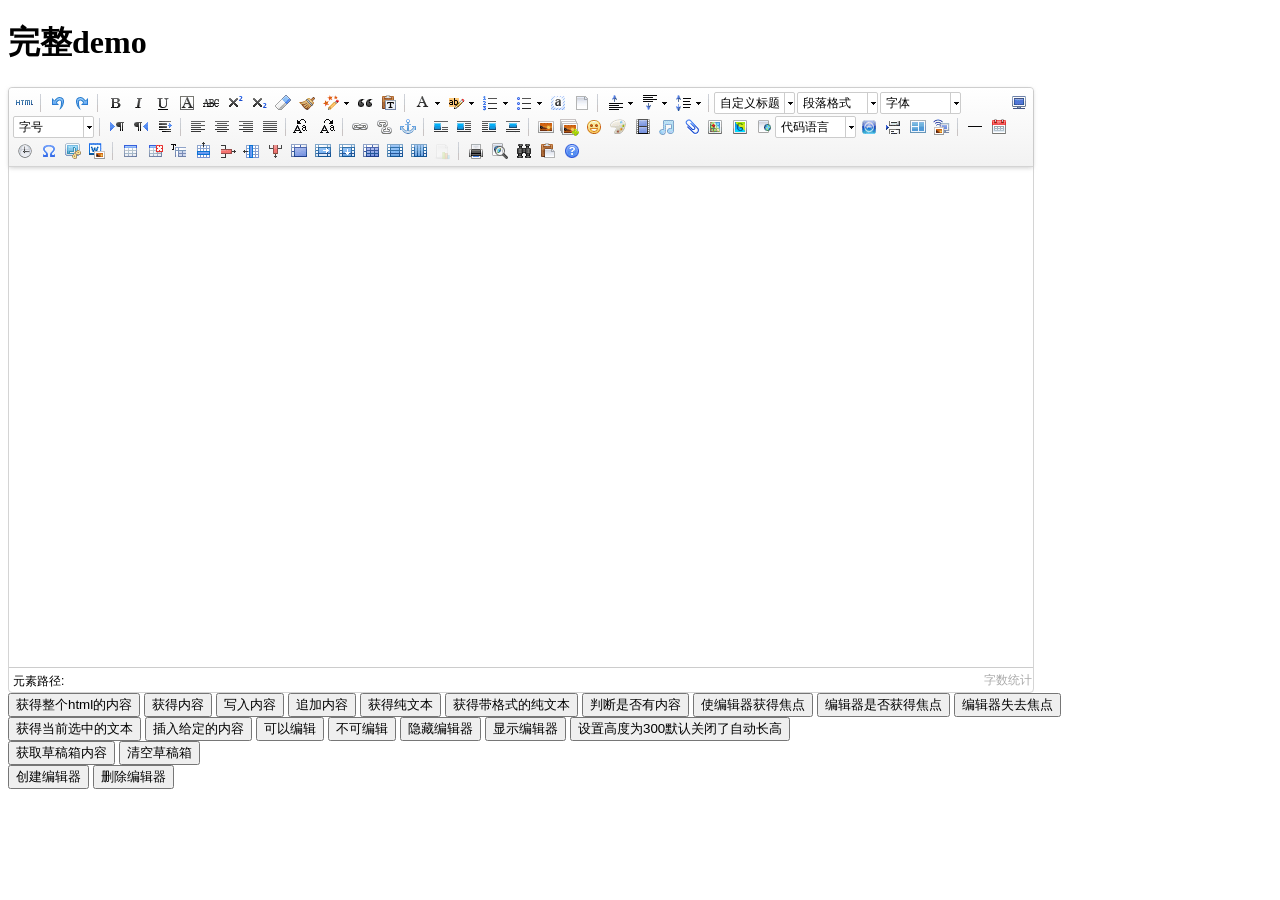
<file: manager/target/manager/Binary/ueditor/index.html>
<!DOCTYPE HTML PUBLIC "-//W3C//DTD HTML 4.01 Transitional//EN"
        "http://www.w3.org/TR/html4/loose.dtd">
<html>
<head>
    <title>完整demo</title>
    <meta http-equiv="Content-Type" content="text/html;charset=utf-8"/>
    <script type="text/javascript" charset="utf-8" src="ueditor.config.js"></script>
    <script type="text/javascript" charset="utf-8" src="ueditor.all.min.js"> </script>
    <!--建议手动加在语言，避免在ie下有时因为加载语言失败导致编辑器加载失败-->
    <!--这里加载的语言文件会覆盖你在配置项目里添加的语言类型，比如你在配置项目里配置的是英文，这里加载的中文，那最后就是中文-->
    <script type="text/javascript" charset="utf-8" src="lang/zh-cn/zh-cn.js"></script>

    <style type="text/css">
        div{
            width:100%;
        }
    </style>
</head>
<body>
<div>
    <h1>完整demo</h1>
    <script id="editor" type="text/plain" style="width:1024px;height:500px;"></script>
</div>
<div id="btns">
    <div>
        <button onclick="getAllHtml()">获得整个html的内容</button>
        <button onclick="getContent()">获得内容</button>
        <button onclick="setContent()">写入内容</button>
        <button onclick="setContent(true)">追加内容</button>
        <button onclick="getContentTxt()">获得纯文本</button>
        <button onclick="getPlainTxt()">获得带格式的纯文本</button>
        <button onclick="hasContent()">判断是否有内容</button>
        <button onclick="setFocus()">使编辑器获得焦点</button>
        <button onmousedown="isFocus(event)">编辑器是否获得焦点</button>
        <button onmousedown="setblur(event)" >编辑器失去焦点</button>

    </div>
    <div>
        <button onclick="getText()">获得当前选中的文本</button>
        <button onclick="insertHtml()">插入给定的内容</button>
        <button id="enable" onclick="setEnabled()">可以编辑</button>
        <button onclick="setDisabled()">不可编辑</button>
        <button onclick=" UE.getEditor('editor').setHide()">隐藏编辑器</button>
        <button onclick=" UE.getEditor('editor').setShow()">显示编辑器</button>
        <button onclick=" UE.getEditor('editor').setHeight(300)">设置高度为300默认关闭了自动长高</button>
    </div>

    <div>
        <button onclick="getLocalData()" >获取草稿箱内容</button>
        <button onclick="clearLocalData()" >清空草稿箱</button>
    </div>

</div>
<div>
    <button onclick="createEditor()">
    创建编辑器</button>
    <button onclick="deleteEditor()">
    删除编辑器</button>
</div>

<script type="text/javascript">

    //实例化编辑器
    //建议使用工厂方法getEditor创建和引用编辑器实例，如果在某个闭包下引用该编辑器，直接调用UE.getEditor('editor')就能拿到相关的实例
    var ue = UE.getEditor('editor');


    function isFocus(e){
        alert(UE.getEditor('editor').isFocus());
        UE.dom.domUtils.preventDefault(e)
    }
    function setblur(e){
        UE.getEditor('editor').blur();
        UE.dom.domUtils.preventDefault(e)
    }
    function insertHtml() {
        var value = prompt('插入html代码', '');
        UE.getEditor('editor').execCommand('insertHtml', value)
    }
    function createEditor() {
        enableBtn();
        UE.getEditor('editor');
    }
    function getAllHtml() {
        alert(UE.getEditor('editor').getAllHtml())
    }
    function getContent() {
        var arr = [];
        arr.push("使用editor.getContent()方法可以获得编辑器的内容");
        arr.push("内容为：");
        arr.push(UE.getEditor('editor').getContent());
        alert(arr.join("\n"));
    }
    function getPlainTxt() {
        var arr = [];
        arr.push("使用editor.getPlainTxt()方法可以获得编辑器的带格式的纯文本内容");
        arr.push("内容为：");
        arr.push(UE.getEditor('editor').getPlainTxt());
        alert(arr.join('\n'))
    }
    function setContent(isAppendTo) {
        var arr = [];
        arr.push("使用editor.setContent('欢迎使用ueditor')方法可以设置编辑器的内容");
        UE.getEditor('editor').setContent('欢迎使用ueditor', isAppendTo);
        alert(arr.join("\n"));
    }
    function setDisabled() {
        UE.getEditor('editor').setDisabled('fullscreen');
        disableBtn("enable");
    }

    function setEnabled() {
        UE.getEditor('editor').setEnabled();
        enableBtn();
    }

    function getText() {
        //当你点击按钮时编辑区域已经失去了焦点，如果直接用getText将不会得到内容，所以要在选回来，然后取得内容
        var range = UE.getEditor('editor').selection.getRange();
        range.select();
        var txt = UE.getEditor('editor').selection.getText();
        alert(txt)
    }

    function getContentTxt() {
        var arr = [];
        arr.push("使用editor.getContentTxt()方法可以获得编辑器的纯文本内容");
        arr.push("编辑器的纯文本内容为：");
        arr.push(UE.getEditor('editor').getContentTxt());
        alert(arr.join("\n"));
    }
    function hasContent() {
        var arr = [];
        arr.push("使用editor.hasContents()方法判断编辑器里是否有内容");
        arr.push("判断结果为：");
        arr.push(UE.getEditor('editor').hasContents());
        alert(arr.join("\n"));
    }
    function setFocus() {
        UE.getEditor('editor').focus();
    }
    function deleteEditor() {
        disableBtn();
        UE.getEditor('editor').destroy();
    }
    function disableBtn(str) {
        var div = document.getElementById('btns');
        var btns = UE.dom.domUtils.getElementsByTagName(div, "button");
        for (var i = 0, btn; btn = btns[i++];) {
            if (btn.id == str) {
                UE.dom.domUtils.removeAttributes(btn, ["disabled"]);
            } else {
                btn.setAttribute("disabled", "true");
            }
        }
    }
    function enableBtn() {
        var div = document.getElementById('btns');
        var btns = UE.dom.domUtils.getElementsByTagName(div, "button");
        for (var i = 0, btn; btn = btns[i++];) {
            UE.dom.domUtils.removeAttributes(btn, ["disabled"]);
        }
    }

    function getLocalData () {
        alert(UE.getEditor('editor').execCommand( "getlocaldata" ));
    }

    function clearLocalData () {
        UE.getEditor('editor').execCommand( "clearlocaldata" );
        alert("已清空草稿箱")
    }
</script>
</body>
</html>
</file>
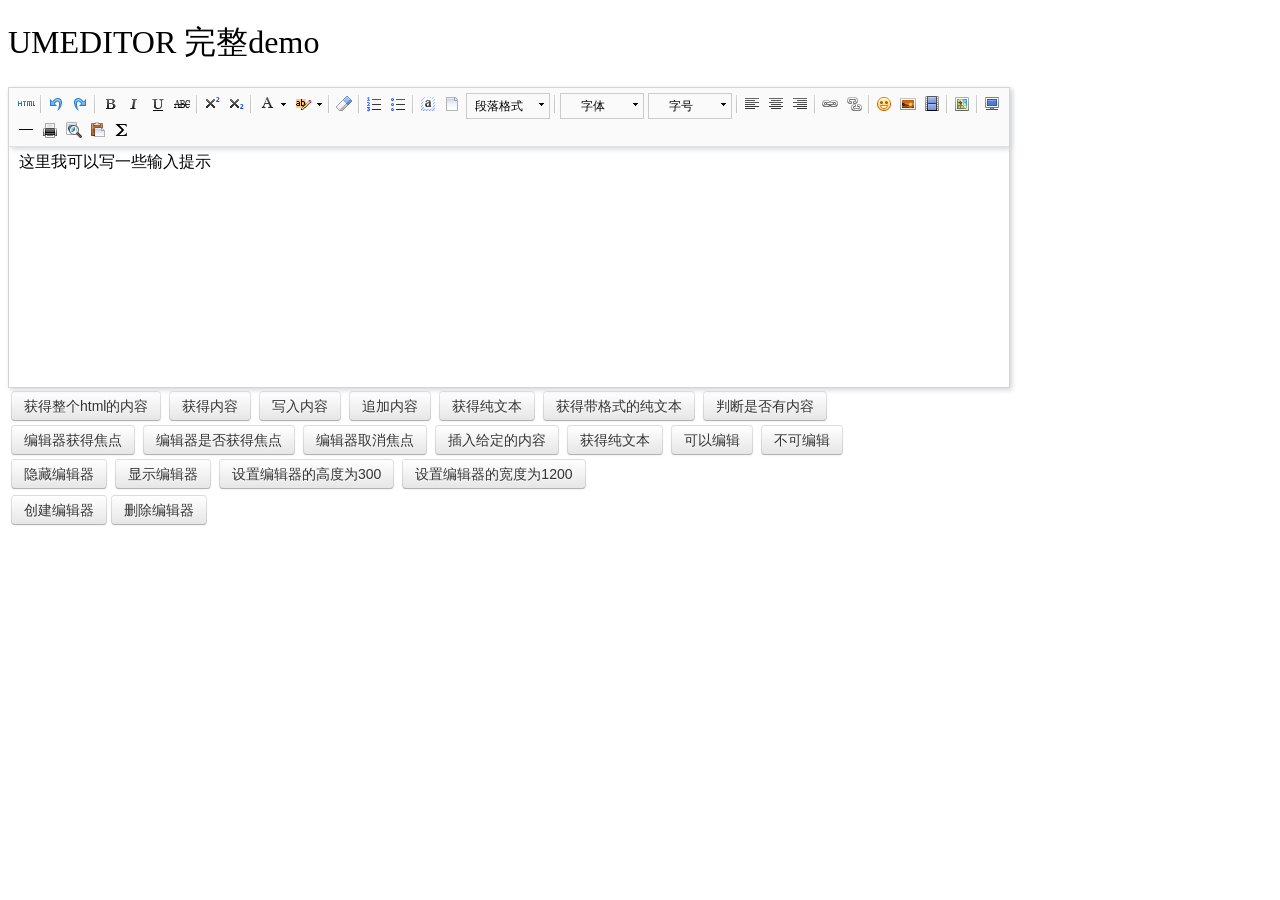
<file: manager/target/manager/Binary/umeditor/index.html>
<!DOCTYPE HTML>
<html>
<head>

    <meta http-equiv="Content-Type" content="text/html;charset=utf-8"/>
    <title>UMEDITOR 完整demo</title>
    <meta http-equiv="Content-Type" content="text/html; charset=utf-8"/>
    <link href="themes/default/css/umeditor.css" type="text/css" rel="stylesheet">
    <script type="text/javascript" src="third-party/jquery.min.js"></script>
    <script type="text/javascript" charset="utf-8" src="umeditor.config.js"></script>
    <script type="text/javascript" charset="utf-8" src="umeditor.min.js"></script>
    <script type="text/javascript" src="lang/zh-cn/zh-cn.js"></script>
    <style type="text/css">
        h1{
            font-family: "微软雅黑";
            font-weight: normal;
        }
        .btn {
            display: inline-block;
            *display: inline;
            padding: 4px 12px;
            margin-bottom: 0;
            *margin-left: .3em;
            font-size: 14px;
            line-height: 20px;
            color: #333333;
            text-align: center;
            text-shadow: 0 1px 1px rgba(255, 255, 255, 0.75);
            vertical-align: middle;
            cursor: pointer;
            background-color: #f5f5f5;
            *background-color: #e6e6e6;
            background-image: -moz-linear-gradient(top, #ffffff, #e6e6e6);
            background-image: -webkit-gradient(linear, 0 0, 0 100%, from(#ffffff), to(#e6e6e6));
            background-image: -webkit-linear-gradient(top, #ffffff, #e6e6e6);
            background-image: -o-linear-gradient(top, #ffffff, #e6e6e6);
            background-image: linear-gradient(to bottom, #ffffff, #e6e6e6);
            background-repeat: repeat-x;
            border: 1px solid #cccccc;
            *border: 0;
            border-color: #e6e6e6 #e6e6e6 #bfbfbf;
            border-color: rgba(0, 0, 0, 0.1) rgba(0, 0, 0, 0.1) rgba(0, 0, 0, 0.25);
            border-bottom-color: #b3b3b3;
            -webkit-border-radius: 4px;
            -moz-border-radius: 4px;
            border-radius: 4px;
            filter: progid:DXImageTransform.Microsoft.gradient(startColorstr='#ffffffff', endColorstr='#ffe6e6e6', GradientType=0);
            filter: progid:DXImageTransform.Microsoft.gradient(enabled=false);
            *zoom: 1;
            -webkit-box-shadow: inset 0 1px 0 rgba(255, 255, 255, 0.2), 0 1px 2px rgba(0, 0, 0, 0.05);
            -moz-box-shadow: inset 0 1px 0 rgba(255, 255, 255, 0.2), 0 1px 2px rgba(0, 0, 0, 0.05);
            box-shadow: inset 0 1px 0 rgba(255, 255, 255, 0.2), 0 1px 2px rgba(0, 0, 0, 0.05);
        }

        .btn:hover,
        .btn:focus,
        .btn:active,
        .btn.active,
        .btn.disabled,
        .btn[disabled] {
            color: #333333;
            background-color: #e6e6e6;
            *background-color: #d9d9d9;
        }

        .btn:active,
        .btn.active {
            background-color: #cccccc \9;
        }

        .btn:first-child {
            *margin-left: 0;
        }

        .btn:hover,
        .btn:focus {
            color: #333333;
            text-decoration: none;
            background-position: 0 -15px;
            -webkit-transition: background-position 0.1s linear;
            -moz-transition: background-position 0.1s linear;
            -o-transition: background-position 0.1s linear;
            transition: background-position 0.1s linear;
        }

        .btn:focus {
            outline: thin dotted #333;
            outline: 5px auto -webkit-focus-ring-color;
            outline-offset: -2px;
        }

        .btn.active,
        .btn:active {
            background-image: none;
            outline: 0;
            -webkit-box-shadow: inset 0 2px 4px rgba(0, 0, 0, 0.15), 0 1px 2px rgba(0, 0, 0, 0.05);
            -moz-box-shadow: inset 0 2px 4px rgba(0, 0, 0, 0.15), 0 1px 2px rgba(0, 0, 0, 0.05);
            box-shadow: inset 0 2px 4px rgba(0, 0, 0, 0.15), 0 1px 2px rgba(0, 0, 0, 0.05);
        }

        .btn.disabled,
        .btn[disabled] {
            cursor: default;
            background-image: none;
            opacity: 0.65;
            filter: alpha(opacity=65);
            -webkit-box-shadow: none;
            -moz-box-shadow: none;
            box-shadow: none;
        }
    </style>
</head>
<body>
<h1>UMEDITOR 完整demo</h1>

<!--style给定宽度可以影响编辑器的最终宽度-->
<script type="text/plain" id="myEditor" style="width:1000px;height:240px;">
    <p>这里我可以写一些输入提示</p>
</script>


<div class="clear"></div>
<div id="btns">
    <table>
        <tr>
            <td>
                <button class="btn" unselected="on" onclick="getAllHtml()">获得整个html的内容</button>&nbsp;
                <button class="btn" onclick="getContent()">获得内容</button>&nbsp;
                <button class="btn" onclick="setContent()">写入内容</button>&nbsp;
                <button class="btn" onclick="setContent(true)">追加内容</button>&nbsp;
                <button class="btn" onclick="getContentTxt()">获得纯文本</button>&nbsp;
                <button class="btn" onclick="getPlainTxt()">获得带格式的纯文本</button>&nbsp;
                <button class="btn" onclick="hasContent()">判断是否有内容</button>
            </td>
        </tr>
        <tr>
            <td>
                <button class="btn" onclick="setFocus()">编辑器获得焦点</button>&nbsp;
                <button class="btn" onmousedown="isFocus();return false;">编辑器是否获得焦点</button>&nbsp;
                <button class="btn" onclick="doBlur()">编辑器取消焦点</button>&nbsp;
                <button class="btn" onclick="insertHtml()">插入给定的内容</button>&nbsp;
                <button class="btn" onclick="getContentTxt()">获得纯文本</button>&nbsp;
                <button class="btn" id="enable" onclick="setEnabled()">可以编辑</button>&nbsp;
                <button class="btn" onclick="setDisabled()">不可编辑</button>
            </td>
        </tr>
        <tr>
            <td>
                <button class="btn" onclick="UM.getEditor('myEditor').setHide()">隐藏编辑器</button>&nbsp;
                <button class="btn" onclick="UM.getEditor('myEditor').setShow()">显示编辑器</button>&nbsp;
                <button class="btn" onclick="UM.getEditor('myEditor').setHeight(300)">设置编辑器的高度为300</button>&nbsp;
                <button class="btn" onclick="UM.getEditor('myEditor').setWidth(1200)">设置编辑器的宽度为1200</button>
            </td>
        </tr>

    </table>
</div>
<table>
    <tr>
        <td>
            <button class="btn" onclick="createEditor()"/>创建编辑器</button>
            <button class="btn" onclick="deleteEditor()"/>删除编辑器</button>
        </td>
    </tr>
</table>

<div>
    <h3 id="focush2"></h3>
</div>
<script type="text/javascript">
    //实例化编辑器
    var um = UM.getEditor('myEditor');
    um.addListener('blur',function(){
        $('#focush2').html('编辑器失去焦点了')
    });
    um.addListener('focus',function(){
        $('#focush2').html('')
    });
    //按钮的操作
    function insertHtml() {
        var value = prompt('插入html代码', '');
        um.execCommand('insertHtml', value)
    }
    function isFocus(){
        alert(um.isFocus())
    }
    function doBlur(){
        um.blur()
    }
    function createEditor() {
        enableBtn();
        um = UM.getEditor('myEditor');
    }
    function getAllHtml() {
        alert(UM.getEditor('myEditor').getAllHtml())
    }
    function getContent() {
        var arr = [];
        arr.push("使用editor.getContent()方法可以获得编辑器的内容");
        arr.push("内容为：");
        arr.push(UM.getEditor('myEditor').getContent());
        alert(arr.join("\n"));
    }
    function getPlainTxt() {
        var arr = [];
        arr.push("使用editor.getPlainTxt()方法可以获得编辑器的带格式的纯文本内容");
        arr.push("内容为：");
        arr.push(UM.getEditor('myEditor').getPlainTxt());
        alert(arr.join('\n'))
    }
    function setContent(isAppendTo) {
        var arr = [];
        arr.push("使用editor.setContent('欢迎使用umeditor')方法可以设置编辑器的内容");
        UM.getEditor('myEditor').setContent('欢迎使用umeditor', isAppendTo);
        alert(arr.join("\n"));
    }
    function setDisabled() {
        UM.getEditor('myEditor').setDisabled('fullscreen');
        disableBtn("enable");
    }

    function setEnabled() {
        UM.getEditor('myEditor').setEnabled();
        enableBtn();
    }

    function getText() {
        //当你点击按钮时编辑区域已经失去了焦点，如果直接用getText将不会得到内容，所以要在选回来，然后取得内容
        var range = UM.getEditor('myEditor').selection.getRange();
        range.select();
        var txt = UM.getEditor('myEditor').selection.getText();
        alert(txt)
    }

    function getContentTxt() {
        var arr = [];
        arr.push("使用editor.getContentTxt()方法可以获得编辑器的纯文本内容");
        arr.push("编辑器的纯文本内容为：");
        arr.push(UM.getEditor('myEditor').getContentTxt());
        alert(arr.join("\n"));
    }
    function hasContent() {
        var arr = [];
        arr.push("使用editor.hasContents()方法判断编辑器里是否有内容");
        arr.push("判断结果为：");
        arr.push(UM.getEditor('myEditor').hasContents());
        alert(arr.join("\n"));
    }
    function setFocus() {
        UM.getEditor('myEditor').focus();
    }
    function deleteEditor() {
        disableBtn();
        UM.getEditor('myEditor').destroy();
    }
    function disableBtn(str) {
        var div = document.getElementById('btns');
        var btns = domUtils.getElementsByTagName(div, "button");
        for (var i = 0, btn; btn = btns[i++];) {
            if (btn.id == str) {
                domUtils.removeAttributes(btn, ["disabled"]);
            } else {
                btn.setAttribute("disabled", "true");
            }
        }
    }
    function enableBtn() {
        var div = document.getElementById('btns');
        var btns = domUtils.getElementsByTagName(div, "button");
        for (var i = 0, btn; btn = btns[i++];) {
            domUtils.removeAttributes(btn, ["disabled"]);
        }
    }
</script>

</body>
</html>
</file>
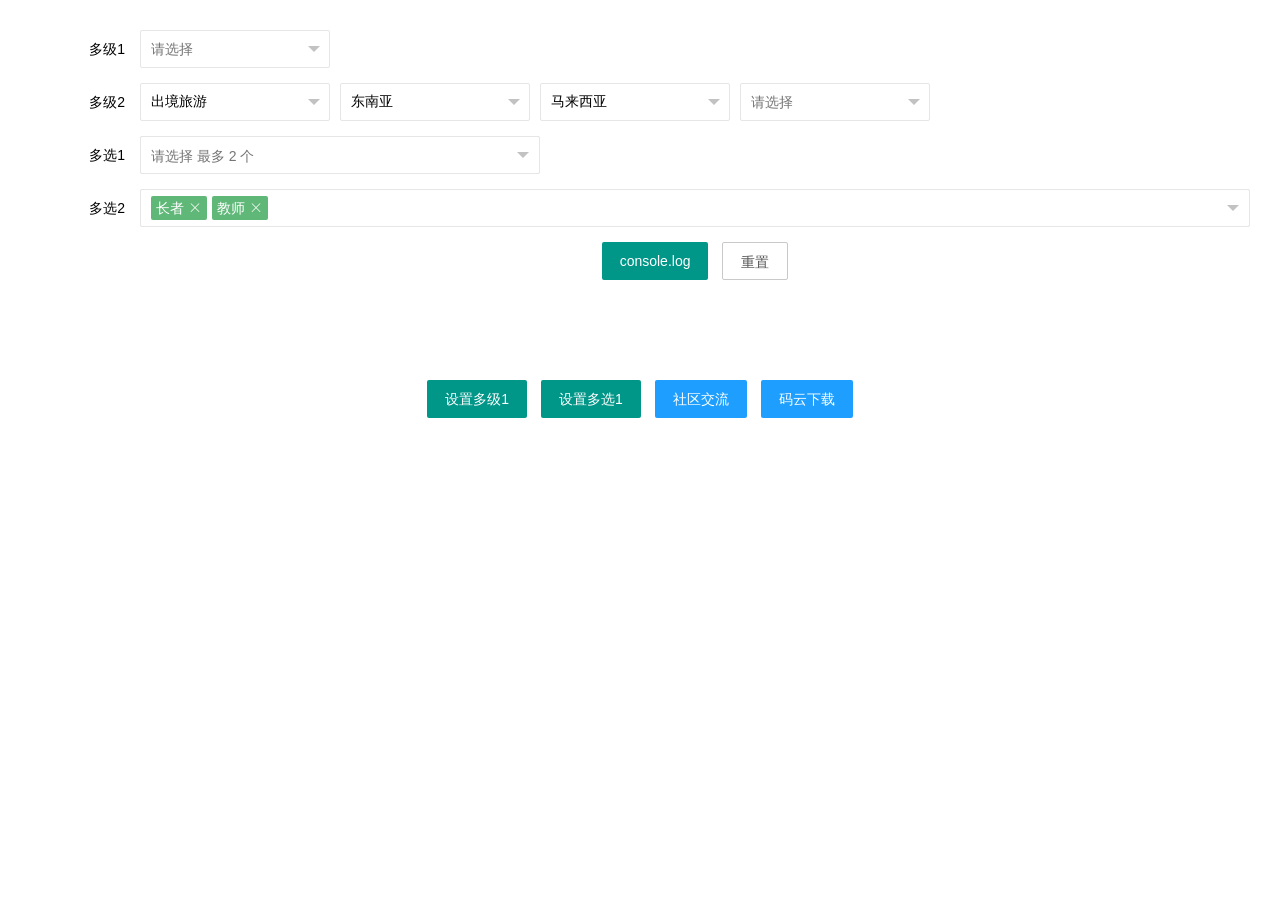
<file: manager/target/manager/Binary/layui_exts/layui-select-ext/index.html>
<!DOCTYPE html>
<html>
<head>
    <meta charset="utf-8">
    <title> layui-select-ext 表单select多选和无限级联动</title>
    <meta name="renderer" content="webkit">
    <meta http-equiv="X-UA-Compatible" content="IE=edge,chrome=1">
    <meta name="viewport" content="width=device-width, initial-scale=1, maximum-scale=1">
    <meta name="apple-mobile-web-app-status-bar-style" content="black">
    <meta name="apple-mobile-web-app-capable" content="yes">
    <meta name="format-detection" content="telephone=no">
    <link rel="stylesheet" href="layui/css/layui.css" media="all"/>
    <style>
        #btn-wrap {
            margin: 100px auto;
            text-align: center;
        }

        form {
            margin: 30px;
        }


    </style>
</head>
<body>
<form class="layui-form" method="post">

    <div class="layui-form-item">
        <label class="layui-form-label">多级1</label>
        <div id="cat_ids1">
        </div>
    </div>
    <div class="layui-form-item">
        <label class="layui-form-label">多级2</label>
        <div id="cat_ids2">
        </div>
    </div>
    <div class="layui-form-item">
        <label class="layui-form-label">多选1</label>
        <div class="layui-input-block" id="tag_ids1">

        </div>
    </div>
    <div class="layui-form-item">
        <label class="layui-form-label">多选2</label>
        <div class="layui-input-block" id="tag_ids2">

        </div>
    </div>

    <div class="layui-form-item" style="text-align:center;">
        <div class="layui-input-block">
            <button type="button" class="layui-btn" lay-submit="" lay-filter="demo">console.log</button>
            <button type="reset" class="layui-btn layui-btn-primary">重置</button>
        </div>
    </div>
</form>


<div id="btn-wrap">
    <button type="button" class="layui-btn set1">设置多级1</button>
    <button type="button" class="layui-btn set2">设置多选1</button>
    <button type="button" class="layui-btn layui-btn-normal fly">社区交流</button>
    <button type="button" class="layui-btn layui-btn-normal mayun">码云下载</button>
</div>

<script charset="UTF-8" src="layui/layui.js"></script>

<script>

    var tagData = [{"id":12,"name":"长者","status":0},{"id":13,"name":"工厂"},{"id":14,"name":"小学生"},{"id":15,"name":"大学生"},{"id":16,"name":"研究生"},{"id":17,"name":"教师"},{"id":18,"name":"记者"}];
    var catData = [{"id":1,"name":"周边旅游","children":[{"id":24,"name":"广东","status":0,"children":[{"id":7,"name":"广州"},{"id":23,"name":"潮州"}]}]},{"id":5,"name":"国内旅游","children":[{"id":8,"name":"华北地区","children":[{"id":9,"name":"北京"}]}]},{"id":6,"name":"出境旅游","children":[{"id":10,"name":"东南亚","children":[{"id":11,"name":"马来西亚","children":[{"id":20,"name":"沙巴","children":[{"id":21,"name":"美人鱼岛","children":[{"id":22,"name":"潜水"}]}]}]}]}]}];


    layui.config({
        base: './'
    }).extend({
        selectN: './layui_extends/selectN',
        selectM: './layui_extends/selectM',
    }).use(['layer', 'form', 'jquery', 'selectN', 'selectM'], function () {
        $ = layui.jquery;
        var form = layui.form
            , selectN = layui.selectN
            , selectM = layui.selectM;


        //无限级分类-基本配置
        var catIns1 = selectN({
            //元素容器【必填】
            elem: '#cat_ids1'
            , search: [false, true]
            //候选数据【必填】
            , data: catData
        });


        //无限级分类-所有配置
        var catIns2 = selectN({
            //元素容器【必填】
            elem: '#cat_ids2'
            //候选数据【必填】
            , data: catData
            //设置了长度
            , width: null
            //默认值
            , selected: [6, 10, 11]

            //为真只取最后一个值
            , last: true

            //空值项提示，可设置为数组['请选择省','请选择市','请选择县']
            , tips: '请选择'

            //事件过滤器，lay-filter名 不设置与选择器相同(去#.)
            , filter: ''

            //input的name 不设置与选择器相同(去#.)
            , name: 'cat2'

            //数据分隔符
            , delimiter: ','

            //数据的键名
            , field: {idName: 'id', titleName: 'name', childName: 'children'}

            //表单区分 form.render(type, filter); 为class="layui-form" 所在元素的 lay-filter="" 的值
            , formFilter: null

        });


        //多选标签-基本配置
        var tagIns1 = selectM({
            //元素容器【必填】
            elem: '#tag_ids1'
            //候选数据【必填】
            , data: tagData
            , max: 2
            , width: 400
            //添加验证
            , verify: 'required'
        });


        //多选标签-所有配置
        var tagIns2 = selectM({
            //元素容器【必填】
            elem: '#tag_ids2'

            //候选数据【必填】
            , data: tagData

            //默认值
            , selected: [12, 17]

            //最多选中个数，默认5
            , max: 6

            //input的name 不设置与选择器相同(去#.)
            , name: 'tag2'

            //值的分隔符
            , delimiter: ','

            //候选项数据的键名
            , field: {idName: 'id', titleName: 'name'}


        });


        form.on('submit(demo)', function (data) {
            console.log('catIns1 当前选中的值名：', catIns1.selected);
            console.log('catIns1 当前选中的值：', catIns1.values);
            console.log('catIns1 当前选中的名：', catIns1.names);
            console.log('catIns1 当前最后一个选中值：', catIns1.lastValue);
            console.log('catIns1 当前最后一个选中名：', catIns1.lastName);
            console.log('catIns1 当前最后一个是否已选：', catIns1.isSelected);
            console.log('');


            console.log('tagIns1 当前选中的值名：', tagIns1.selected);
            console.log('tagIns1 当前选中的值：', tagIns1.values);
            console.log('tagIns1 当前选中的名：', tagIns1.names);

            console.log('');

            var formData = data.field;
            console.log('表单对象：', formData);
        })

        //通过js动态选择
        $('.set1').click(function () {
            catIns1.set([6, 10]);

        });
        //通过js动态选择
        $('.set2').click(function () {
            tagIns1.set([12, 13, 14, 15]);
        });

        $('.fly').click(function () {
            window.open('http://fly.layui.com/jie/26751/');
        });

        $('.mayun').click(function () {
            window.open('https://gitee.com/moretop/layui-select-ext');
        });


        //监听重置按钮
        $('form').find(':reset').click(function () {
            $('form')[0].reset();
            catIns1.set();//默认值
            catIns2.set();//默认值
            tagIns1.set();//默认值
            tagIns2.set();//默认值
            return false;
        });

    });


</script>


</body>
</html>
</file>
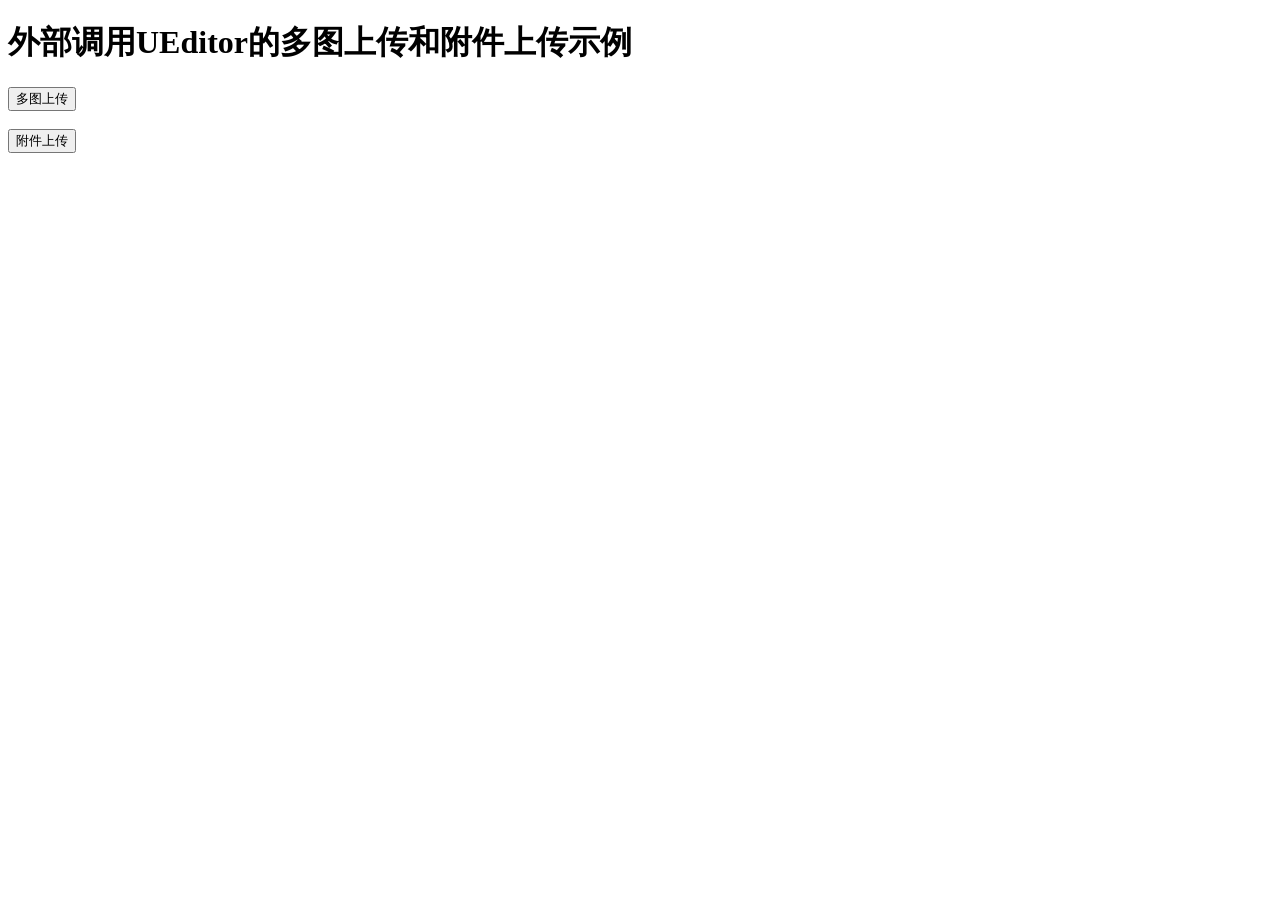
<file: manager/target/manager/Binary/ueditor/demo.html>
<!doctype html>
<html lang="zh-cn">
<head>
    <meta charset="UTF-8">
    <title>外部调用UEditor的多图上传和附件上传</title>
    <script type="text/javascript" charset="utf-8" src="ueditor.config.js"></script>
    <script type="text/javascript" charset="utf-8" src="ueditor.all.js"></script>
    <style>
        ul{display: inline-block;width: 100%;margin: 0;padding: 0;}
        li{list-style-type: none;margin: 5px;padding: 0;}
    </style>
</head>
<body>
<h1>外部调用UEditor的多图上传和附件上传示例</h1>
 
<button type="button" id="j_upload_img_btn">多图上传</button>
<ul id="upload_img_wrap"></ul>
 
<button type="button" id="j_upload_file_btn">附件上传</button>
<ul id="upload_file_wrap"></ul>
 
<!-- 加载编辑器的容器 -->
<textarea id="uploadEditor" style="display: none;"></textarea>
 
<!-- 使用ue -->
<script type="text/javascript">
 
    // 实例化编辑器，这里注意配置项隐藏编辑器并禁用默认的基础功能。
 var uploadEditor = UE.getEditor("uploadEditor", {
        isShow: false,
        focus: false,
        enableAutoSave: false,
        autoSyncData: false,
        autoFloatEnabled:false,
        wordCount: false,
        sourceEditor: null,
        scaleEnabled:true,
        toolbars: [["insertimage", "attachment"]]
    });
 
    // 监听多图上传和上传附件组件的插入动作
 uploadEditor.ready(function () {
        uploadEditor.addListener("beforeInsertImage", _beforeInsertImage);
        uploadEditor.addListener("afterUpfile",_afterUpfile);
    });
 
    // 自定义按钮绑定触发多图上传和上传附件对话框事件
 document.getElementById('j_upload_img_btn').onclick = function () {
        var dialog = uploadEditor.getDialog("insertimage");
        dialog.title = '多图上传';
        dialog.render();
        dialog.open();
    };
 
    document.getElementById('j_upload_file_btn').onclick = function () {
        var dialog = uploadEditor.getDialog("attachment");
        dialog.title = '附件上传';
        dialog.render();
        dialog.open();
    };
 
    // 多图上传动作
 function _beforeInsertImage(t, result) {
        var imageHtml = '';
        for(var i in result){
            imageHtml += '<li><img src="'+result[i].src+'" alt="'+result[i].alt+'" height="150"></li>';
        }
        document.getElementById('upload_img_wrap').innerHTML = imageHtml;
    }
 
    // 附件上传
 function _afterUpfile(t, result) {
        var fileHtml = '';
        for(var i in result){
            fileHtml += '<li><a href="'+result[i].url+'" target="_blank">'+result[i].url+'</a></li>';
        }
        document.getElementById('upload_file_wrap').innerHTML = fileHtml;
    }
</script>
</body>
</html>
</file>
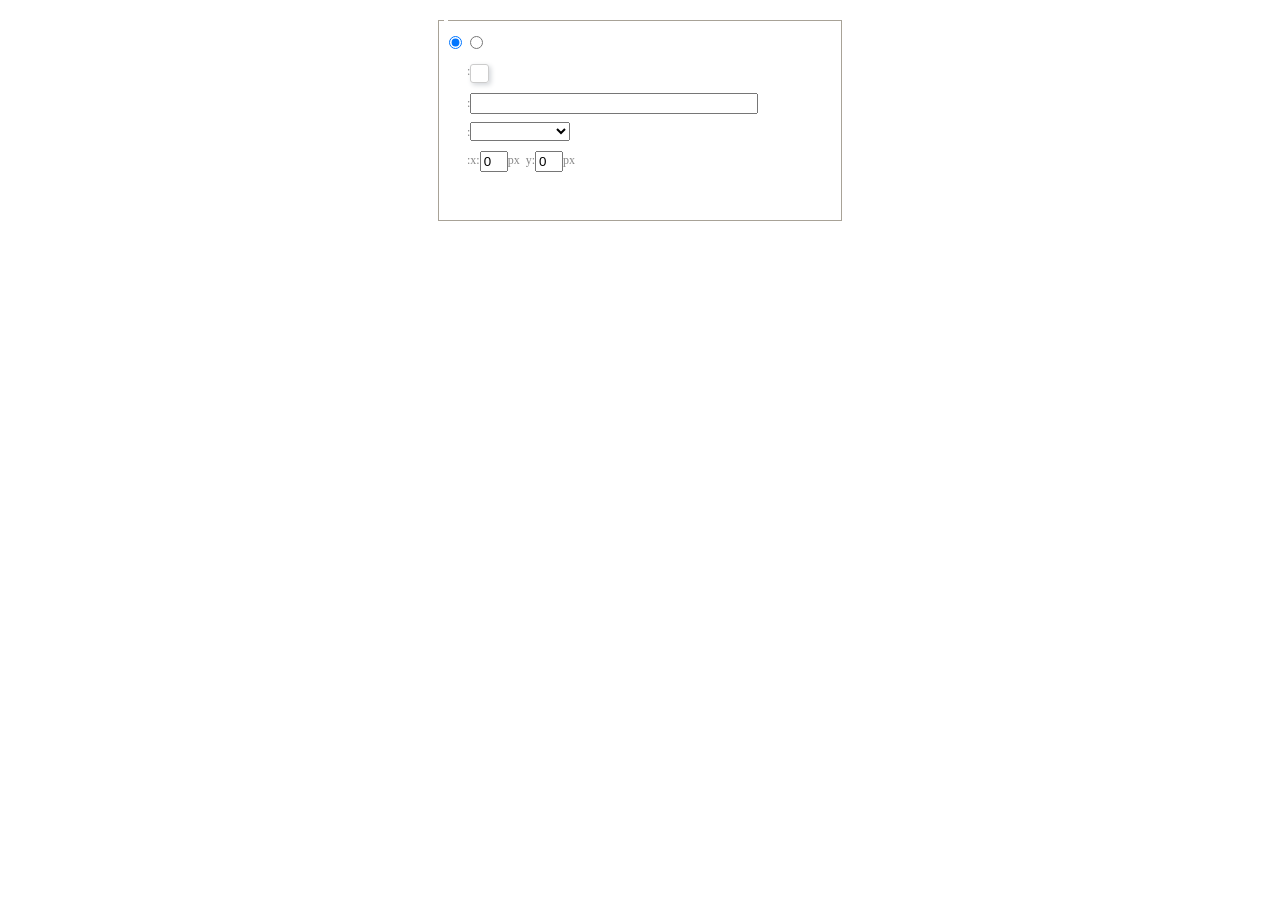
<file: manager/target/manager/Binary/ueditor/dialogs/background/background.html>
<!DOCTYPE HTML>
<html>
<head>
    <meta http-equiv="Content-Type" content="text/html;charset=utf-8"/>
    <script type="text/javascript" src="../internal.js"></script>
    <link rel="stylesheet" type="text/css" href="background.css">
</head>
<body>
    <div id="bg_container" class="wrapper">
        <div id="tabHeads" class="tabhead">
            <span class="focus" data-content-id="normal"><var id="lang_background_normal"></var></span>
            <span class="" data-content-id="imgManager"><var id="lang_background_local"></var></span>
        </div>
        <div id="tabBodys" class="tabbody">
            <div id="normal" class="panel focus">
                <fieldset class="bgarea">
                    <legend><var id="lang_background_set"></var></legend>
                    <div class="content">
                        <div>
                            <label><input id="nocolorRadio" class="iptradio" type="radio" name="t" value="none" checked="checked"><var id="lang_background_none"></var></label>
                            <label><input id="coloredRadio" class="iptradio" type="radio" name="t" value="color"><var id="lang_background_colored"></var></label>
                        </div>
                        <div class="wrapcolor pl">
                            <div class="color">
                                <var id="lang_background_color"></var>:
                            </div>
                            <div id="colorPicker"></div>
                            <div class="clear"></div>
                        </div>
                        <div class="wrapcolor pl">
                            <label><var id="lang_background_netimg"></var>:</label><input class="txt" type="text" id="url">
                        </div>
                        <div id="alignment" class="alignment">
                            <var id="lang_background_align"></var>:<select id="repeatType">
                                <option value="center"></option>
                                <option value="repeat-x"></option>
                                <option value="repeat-y"></option>
                                <option value="repeat"></option>
                                <option value="self"></option>
                            </select>
                        </div>
                        <div id="custom" >
                            <var id="lang_background_position"></var>:x:<input type="text" size="1" id="x" maxlength="4" value="0">px&nbsp;&nbsp;y:<input type="text" size="1" id="y" maxlength="4" value="0">px
                        </div>
                    </div>
                </fieldset>

            </div>
            <div id="imgManager" class="panel">
                <div id="imageList" style=""></div>
            </div>
        </div>
    </div>
    <script type="text/javascript" src="background.js"></script>
</body>
</html>
</file>
<file: manager/target/manager/Binary/umeditor/themes/default/css/umeditor.css>
.edui-container{
    position: relative;
    border: 1px solid #d4d4d4;
    box-shadow: 2px 2px 5px #d3d6da;
    background-color: #fff;
}
.edui-container .edui-toolbar{
    position: relative;
    width:auto;
    border-bottom: 1px solid #e1e1e1;
    box-shadow: 2px 2px 5px #d3d6da;
    background-color: #fafafa;
    z-index: 99999;
}
.edui-toolbar .edui-btn-toolbar{
    position: relative;
    padding: 5px;
}
.edui-container .edui-editor-body{
    background-color: #fff;
}
.edui-editor-body .edui-body-container{
}

.edui-editor-body .edui-body-container p{margin:5px 0;}
.edui-editor-body .edui-body-container{
    border:0;
    outline:none;
    cursor:text;
    padding:0 10px 0;
    overflow:auto;
    display:block;
    word-wrap:break-word;
    font-size:16px;
    font-family:sans-serif;
}
.edui-editor-body.focus{border:1px solid #5c9dff}
.edui-editor-body table{margin:10px 0 10px;border-collapse:collapse;display:table;}
.edui-editor-body td{padding: 5px 10px;border: 1px solid #DDD;}
.edui-editor-body iframe.mathquill-embedded-latex{
    border: 0px;
    padding: 0px;
    display: inline;
    margin: 0px;
    background: none;
    vertical-align: middle;
    width: 0px;
    height: 0px;
}
/*普通按钮*/
.edui-btn-toolbar .edui-btn{
    position: relative;
    display: inline-block;
    vertical-align: top;
    *display: inline;
    *zoom:1;
    width:auto;
    margin: 0 1px;
    padding:1px;
    border:none;
    background: none;
}
.edui-btn-toolbar .edui-btn .edui-icon{
    width: 20px;
    height: 20px;
    margin: 0;
    padding:0;
    background-repeat: no-repeat;
    background-image: url(../images/icons.png);
    background-image: url(../images/icons.gif) \9;
}

/*状态反射*/
.edui-btn-toolbar .edui-btn.edui-hover,
.edui-btn-toolbar .edui-btn.edui-active{
    background-color: #d5e1f2;
    padding: 0;
    border: 1px solid #a3bde3;
    _z-index: 1;
}
.edui-btn-toolbar .edui-btn.edui-disabled{
    opacity: 0.3;
    filter: alpha(opacity = 30);
}
.edui-btn-toolbar .edui-btn .edui-icon-source {
    background-position:-260px -0px;
}
.edui-btn-toolbar .edui-btn .edui-icon-undo {
    background-position: -160px 0;
}
.edui-btn-toolbar .edui-btn .edui-icon-redo {
    background-position: -100px 0;
}
.edui-btn-toolbar  .edui-btn .edui-icon-bold{
    background-position: 0 0;
}
.edui-btn-toolbar  .edui-btn .edui-icon-italic {
    background-position: -60px 0;
}
.edui-btn-toolbar  .edui-btn .edui-icon-underline  {
    background-position: -140px 0
}
.edui-btn-toolbar .edui-btn .edui-icon-strikethrough {
    background-position: -120px 0;
}

.edui-btn-toolbar .edui-btn .edui-icon-superscript {
    background-position: -620px 0;
}
.edui-btn-toolbar .edui-btn .edui-icon-subscript {
    background-position:  -600px 0;
}
.edui-btn-toolbar .edui-btn .edui-icon-font, .edui-btn-toolbar .edui-btn .edui-icon-forecolor {
    background-position: -720px 0;
}

.edui-btn-toolbar .edui-btn .edui-icon-backcolor {
    background-position: -760px 0;
}

.edui-btn-toolbar .edui-btn .edui-icon-insertorderedlist {
    background-position: -80px 0;
}
.edui-btn-toolbar .edui-btn .edui-icon-insertunorderedlist {
    background-position:   -20px 0;
}
.edui-btn-toolbar .edui-btn .edui-icon-selectall {
    background-position: -400px -20px;
}
.edui-btn-toolbar .edui-btn .edui-icon-cleardoc {
    background-position: -520px 0;
}
.edui-btn-toolbar .edui-btn .edui-icon-paragraph {
    background-position: -140px 0;
}

.edui-btn-toolbar .edui-btn .edui-icon-fontfamily {
    background-position: -140px 0;
}

.edui-btn-toolbar .edui-btn .edui-icon-fontsize {
    background-position: -140px 0;
}

.edui-btn-toolbar .edui-btn .edui-icon-justifyleft {
    background-position: -460px 0;
}

.edui-btn-toolbar .edui-btn .edui-icon-justifycenter {
    background-position: -420px 0;
}

.edui-btn-toolbar .edui-btn .edui-icon-justifyright {
    background-position:-480px 0;
}

.edui-btn-toolbar .edui-btn .edui-icon-justifyjustify {
    background-position: -440px 0;
}

.edui-btn-toolbar .edui-btn .edui-icon-link {
    background-position: -500px 0;
}

.edui-btn-toolbar .edui-btn .edui-icon-unlink {
    background-position: -640px 0;
}

.edui-btn-toolbar .edui-btn .edui-icon-image {
    background-position: -380px 0;
}

.edui-btn-toolbar .edui-btn .edui-icon-emotion {
    background-position: -60px -20px;
}
.edui-btn-toolbar .edui-btn .edui-icon-video {
    background-position: -320px -20px;
}

.edui-btn-toolbar .edui-btn .edui-icon-map {
    background-position:  -40px -40px;
}

.edui-btn-toolbar .edui-btn .edui-icon-gmap {
    background-position:  -260px -40px;
}
.edui-btn-toolbar .edui-btn .edui-icon-horizontal {
    background-position: -360px 0;
}

.edui-btn-toolbar .edui-btn .edui-icon-print {
    background-position: -440px -20px;
}
.edui-btn-toolbar .edui-btn .edui-icon-preview {
    background-position: -420px -20px;
}

.edui-btn-toolbar .edui-btn-fullscreen{
    float:right;
}
.edui-btn-toolbar .edui-btn .edui-icon-fullscreen {
    background-position: -100px -20px;
}

.edui-btn-toolbar .edui-btn .edui-icon-removeformat {
    background-position: -580px 0;
}
.edui-btn-toolbar .edui-btn .edui-icon-drafts {
    background-position: -560px 0;
}
.edui-btn-toolbar .edui-btn .edui-icon-formula {
    background-position: -80px -20px;
}
.edui-btn-toolbar .edui-splitbutton{
    position: relative;
    display: inline-block ;
    vertical-align: top;
    *display: inline ;
    *zoom:1;
    margin:0 2px;
}
.edui-splitbutton .edui-btn{
    margin: 0;
}
.edui-splitbutton .edui-caret{
    position: relative;
    display: inline-block ;
    vertical-align: top;
    *display: inline ;
    *zoom:1;
    width: 8px;
    height: 20px;
    background: url(../images/icons.png) -741px 0;
    _background: url(../images/icons.gif) -741px 0;
}

.edui-btn-toolbar .edui-splitbutton,
.edui-btn-toolbar .edui-splitbutton{
    _border: none;
}

/*状态反射*/
.edui-btn-toolbar .edui-splitbutton.edui-hover .edui-btn{
    background-color: #d5e1f2;
}

.edui-btn-toolbar .edui-splitbutton.edui-disabled{
    opacity: 0.3;
    filter: alpha(opacity = 30);
}
.edui-btn-toolbar .edui-splitbutton.edui-disabled .edui-caret{
    opacity: 0.3 \0;
    filter: alpha(opacity = 30)\0;
}


.edui-btn-toolbar .edui-combobox{
    border: 1px solid #CCC;
    padding:0;
    margin:0 2px;
    line-height: 20px;
}
.edui-combobox .edui-button-label{
    position: relative;
    display: inline-block;
    vertical-align: top;
    *display: inline ;
    *zoom:1;
    width:60px;
    height:20px;
    line-height: 20px;
    padding: 2px;
    margin: 0;
    font-size: 12px;
    text-align: center;
    cursor: default;
}
.edui-combobox  .edui-button-spacing{
    position: relative;
    display: inline-block ;
    vertical-align: top;
    *display: inline ;
    *zoom:1;
    height:20px;
    margin: 0;
    padding:0 3px;
}
.edui-combobox .edui-caret{
    position: relative;
    display: inline-block ;
    vertical-align: top;
    *display: inline ;
    *zoom:1;
    height:20px;
    width: 12px;
    margin: 0;
    padding: 0;
    background: url(../images/icons.png) -741px 0;
    _background: url(../images/icons.gif) -741px 0;
}
.edui-btn-toolbar .edui-combobox.edui-disabled{
    opacity: 0.2;
    filter: alpha(opacity = 20);
}
.edui-btn-toolbar .edui-combobox.edui-disabled .edui-button-label,
.edui-btn-toolbar .edui-combobox.edui-disabled .edui-caret{
    opacity: 0.2 \0;
    filter: alpha(opacity = 20)\0;
}
.edui-combobox-menu{
    position: absolute;
    top: 100%;
    left: 0;
    display: none;
    list-style: none;
    text-decoration: none;
    margin: 0;
    padding:5px;
    background-color: #ffffff;
    border: 1px solid #ccc;
    font-size: 12px;
    box-shadow: 2px 2px 5px #d3d6da;
    min-width: 160px;
    _width: 160px;
}

.edui-combobox-menu .edui-combobox-item {
    display: block;
    border: 1px solid white;
}

.edui-combobox-menu .edui-combobox-item-label {
    height: 25px;
    line-height: 25px;
    display: inline-block;
    _display: inline;
    _zoom: 1;
    margin-left: 10px;
}

.edui-combobox-menu .edui-combobox-item:hover, .edui-combobox-menu .edui-combobox-stack-item:hover, .edui-combobox-menu .edui-combobox-item-hover {
    background-color: #d5e1f2;
    padding: 0;
    border: 1px solid #a3bde3;
}

.edui-combobox-menu .edui-combobox-item .edui-combobox-icon {
    display: inline-block;
    *zoom: 1;
    *display: inline;
    width: 24px;
    height: 25px;
    background: red;
    vertical-align: bottom;
    background: url(../images/ok.gif) no-repeat 1000px 1000px;
}

.edui-combobox-menu .edui-combobox-checked .edui-combobox-icon {
    background-position: 10px 7px;
}


.edui-combobox-menu .edui-combobox-item-separator {
    min-width: 160px;
    height: 1px;
    line-height: 1px;
    overflow: hidden;
    background: #d3d3d3;
    margin: 5px 0;
    *margin-top: -8px;
}

/* 字体样式校正 */

.edui-combobox-fontsize .edui-combobox-item-0.edui-combobox-checked .edui-combobox-icon {
    background-position: 10px 7px;
}

.edui-combobox-fontsize .edui-combobox-item-1.edui-combobox-checked .edui-combobox-icon {
    background-position: 10px 7px;
}

.edui-combobox-fontsize .edui-combobox-item-2.edui-combobox-checked .edui-combobox-icon {
    background-position: 10px 7px;
}

.edui-combobox-fontsize .edui-combobox-item-3.edui-combobox-checked .edui-combobox-icon {
    background-position: 10px 7px;
}

/* 24 */
.edui-combobox-fontsize .edui-combobox-item-4 .edui-combobox-item-label {
    height: 27px;
    line-height: 27px;
}

.edui-combobox-fontsize .edui-combobox-item-4.edui-combobox-checked .edui-combobox-icon {
    background-position: 10px 5px;
}

/* 32 */
.edui-combobox-fontsize .edui-combobox-item-5 .edui-combobox-item-label {
    height: 31px;
    line-height: 31px;
}

.edui-combobox-fontsize .edui-combobox-item-5.edui-combobox-checked .edui-combobox-icon {
    background-position: 10px 4px;
}


/* 48 */
.edui-combobox-fontsize .edui-combobox-item-6 .edui-combobox-item-label {
    height: 47px;
    line-height: 47px;
}

/*.edui-combobox-fontsize .edui-combobox-item-6 .edui-combobox-icon {*/
    /*height: 25px;*/
    /*margin-bottom: 11px;*/
/*}*/

/*.edui-combobox-fontsize .edui-combobox-item-6.edui-combobox-checked .edui-combobox-icon {*/
    /*background-position: 10px 7px;*/
/*}*/


/* 段落样式校正 */
/* h1 */
.edui-combobox-paragraph .edui-combobox-item-1 .edui-combobox-item-label {
    font-size: 32px;
    height: 36px;
    line-height: 36px;
}

.edui-combobox-paragraph .edui-combobox-item-1 .edui-combobox-icon {
    height: 25px;
    margin-bottom: 5px;
}

.edui-combobox-paragraph .edui-combobox-item-1.edui-combobox-checked .edui-combobox-icon {
    background-position: 10px 7px;
}

/* h2 */
.edui-combobox-paragraph .edui-combobox-item-2 .edui-combobox-item-label {
    font-size: 28px;
    height: 27px;
    line-height: 27px;
}

.edui-combobox-paragraph .edui-combobox-item-2 .edui-combobox-icon {
    margin-bottom: 5px;
}

.edui-combobox-paragraph .edui-combobox-item-2.edui-combobox-checked .edui-combobox-icon {
    background-position: 10px 10px;
}

/* h3 */
.edui-combobox-paragraph .edui-combobox-item-3 .edui-combobox-item-label {
    font-size: 24px;
    height: 25px;
    line-height: 25px;
}

.edui-combobox-paragraph .edui-combobox-item-3 .edui-combobox-icon {
    height: 25px;
    margin-bottom: 5px;
}

.edui-combobox-paragraph .edui-combobox-item-3.edui-combobox-checked .edui-combobox-icon {
    background-position: 10px 11px;
}

/* h4 */
.edui-combobox-paragraph .edui-combobox-item-4 .edui-combobox-item-label {
    font-size: 18px;
    height: 25px;
    line-height: 25px;
}

.edui-combobox-paragraph .edui-combobox-item-4.edui-combobox-checked .edui-combobox-icon {
    background-position: 10px 6px;
}

/* h5 */
.edui-combobox-paragraph .edui-combobox-item-5 .edui-combobox-item-label {
    font-size: 16px;
}

/* h6 */
.edui-combobox-paragraph .edui-combobox-item-6 .edui-combobox-item-label {
    font-size: 12px;
}
.edui-modal {
    position: fixed;
    _position: absolute;
    top: 10%;
    left: 50%;
    border: 1px solid #acacac;
    box-shadow: 2px 2px 5px #d3d6da;
    background-color: #ffffff;
    outline: 0;
}
.edui-modal-header {
    padding: 5px 10px;
    border-bottom: 1px solid #eee;
}
.edui-modal-header .edui-close {
    float: right;
    width:20px;
    height:20px;
    margin-top: 2px;
    padding: 1px;
    border: 0;
    background: url("../images/close.png") no-repeat center center;
    cursor: pointer;
}
.edui-modal-header .edui-close.edui-hover {
    background-color: #d5e1f2;
    padding:0;
    border: 1px solid #a3bde3;
}
.edui-modal-header .edui-title {
    margin: 0;
    line-height: 25px;
    font-size: 20px;
}
.edui-modal-body {
    position: relative;
    max-height: 400px;
    font-size: 12px;
    overflow-y: auto;
}
.edui-modal-footer {
    float: right;
    padding: 5px 15px 15px;
    overflow: hidden;
}
.edui-modal-footer .edui-btn {
    float: left;
    height: 24px;
    width: 96px;
    margin: 0 10px;
    background-color: #ffffff;
    padding: 0;
    border: 1px solid #ababab;
    font-size: 12px;
    line-height: 24px;
    text-align: center;
    cursor: pointer;
}
.edui-modal-footer .edui-btn.edui-hover{
    background-color: #d5e1f2;
    border: 1px solid #a3bde3;
}
.edui-modal-backdrop{
    opacity: 0.5;
    filter: alpha(opacity=50);
    position: fixed;
    top: 0;
    right: 0;
    bottom: 0;
    left: 0;
    background-color: #c6c6c6;
}

.edui-modal .edui-modal-tip {
    color: red;
    position: absolute;
    bottom: 10px;
    left: 10px;
    height: 30px;
    line-height: 30px;
    display: none;
}
/*图片上传*/
.edui-dialog-image-body {
    width: 700px;
    height: 400px;
}
/*插入视频*/
.edui-dialog-video-body{
    width: 600px;
    height: 350px;
}
/*谷歌地图*/
.edui-dialog-gmap-body{
    width:550px;
    height: 400px;
}

/*百度地图*/
.edui-dialog-map-body{
    width:580px;
    height: 400px;
}

/*链接*/
.edui-dialog-link-body{
    width:400px;
    height:200px;
}
.edui-popup{
    display: none;
    background: url('../images/pop-bg.png') repeat #fff;
    padding: 2px;
}
.edui-popup .edui-popup-body{
    border: 1px solid #bfbfbf;
    background-color: #fff;
}
.edui-popup .edui-popup-caret{
    width: 21px;
    height: 11px;
}
.edui-popup .edui-popup-caret.up{
    background:url('../images/caret.png') no-repeat 0 0;
}
.edui-popup .edui-popup-caret.down{
    background:url('../images/caret.png') no-repeat 0 0;
}


.edui-tab-nav {
    margin: 0;
    padding:0;
    border-bottom: 1px solid #ddd;
    list-style: none;
    height:30px;
}
.edui-tab-nav .edui-tab-item {
    float:left;
    margin-bottom: -1px;
    margin-top: 1px;
    margin-top: 0\9;
}
.edui-tab-nav .edui-tab-item .edui-tab-text{
    display: block;
    padding:8px 12px;
    border: 1px solid transparent;
    color: #0088cc;
    text-decoration: none;
    outline: 0;
    _border:1px solid #fff ;
    cursor: pointer;
}
.edui-tab-nav .edui-tab-item .edui-tab-text:FOCUS {
    outline: none;
}
.edui-tab-nav .edui-tab-item.edui-active  .edui-tab-text{
    border: 1px solid #ddd;
    border-bottom-color: transparent;
    background-color: #fff;
    padding:8px 12px;
    color: #555555;
    cursor: default;
}
.edui-tab-content .edui-tab-pane{
    padding: 1px;
    position: relative;
    display: none;
    background-color: #fff;
    clear: both;
}
.edui-tab-content .edui-tab-pane.edui-active{
    display: block;
}


.edui-btn-toolbar .edui-tooltip{
    position: absolute;
    padding: 5px 0;
    display: none;
    /*opacity: 0.8;*/
    /*filter: alpha(opacity=80);*/
    z-index: 99999;
}
.edui-tooltip .edui-tooltip-arrow{
    position: absolute;
    top: 0;
    _top: -2px;
    left: 50%;
    width: 0;
    height: 0;
    padding: 0;
    font-size:0;
    margin-left: -5px;
    border-color: transparent;
    border-style: dashed dashed solid dashed;
    border-bottom-color: #000000;
    border-width: 0 5px 5px;
    background: transparent;
}
.edui-tooltip .edui-tooltip-inner{
    padding: 6px;
    color: #ffffff;
    text-align: center;
    text-decoration: none;
    font-size: 10px;
    background-color: #000000;
    white-space: nowrap;
    line-height: 12px;
}
.edui-splitbutton-color-label {
    width: 16px;
    height: 3px;
    position: absolute;
    bottom: 2px;
    left: 50%;
    margin-left: -8px;
    overflow: hidden;
    line-height: 3px;
}
.edui-popup .edui-colorpicker {
    margin: 10px;
    font-size: 12px;
}
.edui-colorpicker .edui-colorpicker-topbar{
    height: 27px;
    width: 200px;
    overflow: hidden;
}
.edui-colorpicker .edui-colorpicker-topbar .edui-colorpicker-preview{
    height: 20px;
    border: 1px inset black;
    margin-left: 1px;
    width: 128px;
    float: left;
}
.edui-colorpicker .edui-colorpicker-topbar .edui-colorpicker-nocolor{
    float: right;
    margin-right: 1px;
    font-size: 12px;
    line-height: 14px;
    height: 14px;
    border: 1px solid #333;
    padding: 3px 5px;
    cursor: pointer;
}
.edui-colorpicker table{
    border-collapse: collapse;
    border-spacing: 2px;
}
.edui-colorpicker tr.edui-colorpicker-firstrow{
    height: 30px;
}
.edui-colorpicker table td{
    padding: 0 2px;
}
.edui-colorpicker table td .edui-colorpicker-colorcell{
    display: block;
    text-decoration: none;
    color: black;
    width: 14px;
    height: 14px;
    margin: 0;
    cursor: pointer;
}
.edui-toolbar .edui-separator{
    width: 2px;
    height: 20px;
    padding: 1px 2px;
    background: url(../images/icons.png) -179px 1px;
    background: url(../images/icons.gif) -179px 1px \9;
    display: inline-block ;
    vertical-align: top;
    *display: inline ;
    *zoom:1;
    border:none;

}
</file>
<file: manager/target/manager/Binary/layui_exts/layui-select-ext/layui/css/layui.css>
/** layui-v2.3.0-rc1 MIT License By https://www.layui.com */
 .layui-inline,img{display:inline-block;vertical-align:middle}.layui-rate,li{list-style:none}h1,h2,h3,h4,h5,h6{font-weight:400}.layui-edge,.layui-header,.layui-inline,.layui-main{position:relative}.layui-btn,.layui-edge,.layui-inline,img{vertical-align:middle}.layui-btn,.layui-disabled,.layui-icon,.layui-unselect{-webkit-user-select:none;-ms-user-select:none;-moz-user-select:none}blockquote,body,button,dd,div,dl,dt,form,h1,h2,h3,h4,h5,h6,input,li,ol,p,pre,td,textarea,th,ul{margin:0;padding:0;-webkit-tap-highlight-color:rgba(0,0,0,0)}a:active,a:hover{outline:0}img{border:none}table{border-collapse:collapse;border-spacing:0}h4,h5,h6{font-size:100%}button,input,optgroup,option,select,textarea{font-family:inherit;font-size:inherit;font-style:inherit;font-weight:inherit;outline:0}pre{white-space:pre-wrap;white-space:-moz-pre-wrap;white-space:-pre-wrap;white-space:-o-pre-wrap;word-wrap:break-word}body{line-height:24px;font:14px Helvetica Neue,Helvetica,PingFang SC,\5FAE\8F6F\96C5\9ED1,Tahoma,Arial,sans-serif}hr{height:1px;margin:10px 0;border:0;clear:both}a{color:#333;text-decoration:none}a:hover{color:#777}a cite{font-style:normal;*cursor:pointer}.layui-border-box,.layui-border-box *{box-sizing:border-box}.layui-box,.layui-box *{box-sizing:content-box}.layui-clear{clear:both;*zoom:1}.layui-clear:after{content:'\20';clear:both;*zoom:1;display:block;height:0}.layui-inline{*display:inline;*zoom:1}.layui-edge{display:inline-block;width:0;height:0;border-width:6px;border-style:dashed;border-color:transparent;overflow:hidden}.layui-edge-top{top:-4px;border-bottom-color:#999;border-bottom-style:solid}.layui-edge-right{border-left-color:#999;border-left-style:solid}.layui-edge-bottom{top:2px;border-top-color:#999;border-top-style:solid}.layui-edge-left{border-right-color:#999;border-right-style:solid}.layui-elip{text-overflow:ellipsis;overflow:hidden;white-space:nowrap}.layui-disabled,.layui-disabled:hover{color:#d2d2d2!important;cursor:not-allowed!important}.layui-circle{border-radius:100%}.layui-show{display:block!important}.layui-hide{display:none!important}@font-face{font-family:layui-icon;src:url(../font/iconfont.eot?v=230-rc1);src:url(../font/iconfont.eot?v=230-rc1#iefix) format('embedded-opentype'),url(../font/iconfont.svg?v=230-rc1#iconfont) format('svg'),url(../font/iconfont.woff?v=230-rc1) format('woff'),url(../font/iconfont.ttf?v=230-rc1) format('truetype')}.layui-icon{font-family:layui-icon!important;font-size:16px;font-style:normal;-webkit-font-smoothing:antialiased;-moz-osx-font-smoothing:grayscale}.layui-icon-reply-fill:before{content:"\e611"}.layui-icon-set-fill:before{content:"\e614"}.layui-icon-menu-fill:before{content:"\e60f"}.layui-icon-search:before{content:"\e615"}.layui-icon-share:before{content:"\e641"}.layui-icon-set-sm:before{content:"\e620"}.layui-icon-engine:before{content:"\e628"}.layui-icon-close:before{content:"\1006"}.layui-icon-close-fill:before{content:"\1007"}.layui-icon-chart-screen:before{content:"\e629"}.layui-icon-star:before{content:"\e600"}.layui-icon-circle-dot:before{content:"\e617"}.layui-icon-chat:before{content:"\e606"}.layui-icon-release:before{content:"\e609"}.layui-icon-list:before{content:"\e60a"}.layui-icon-chart:before{content:"\e62c"}.layui-icon-ok-circle:before{content:"\1005"}.layui-icon-layim-theme:before{content:"\e61b"}.layui-icon-table:before{content:"\e62d"}.layui-icon-right:before{content:"\e602"}.layui-icon-left:before{content:"\e603"}.layui-icon-cart-simple:before{content:"\e698"}.layui-icon-face-cry:before{content:"\e69c"}.layui-icon-face-smile:before{content:"\e6af"}.layui-icon-survey:before{content:"\e6b2"}.layui-icon-tree:before{content:"\e62e"}.layui-icon-upload-circle:before{content:"\e62f"}.layui-icon-add-circle:before{content:"\e61f"}.layui-icon-download-circle:before{content:"\e601"}.layui-icon-templeate-1:before{content:"\e630"}.layui-icon-util:before{content:"\e631"}.layui-icon-face-surprised:before{content:"\e664"}.layui-icon-edit:before{content:"\e642"}.layui-icon-speaker:before{content:"\e645"}.layui-icon-down:before{content:"\e61a"}.layui-icon-file:before{content:"\e621"}.layui-icon-layouts:before{content:"\e632"}.layui-icon-rate-half:before{content:"\e6c9"}.layui-icon-add-circle-fine:before{content:"\e608"}.layui-icon-prev-circle:before{content:"\e633"}.layui-icon-read:before{content:"\e705"}.layui-icon-404:before{content:"\e61c"}.layui-icon-carousel:before{content:"\e634"}.layui-icon-help:before{content:"\e607"}.layui-icon-code-circle:before{content:"\e635"}.layui-icon-water:before{content:"\e636"}.layui-icon-username:before{content:"\e66f"}.layui-icon-find-fill:before{content:"\e670"}.layui-icon-about:before{content:"\e60b"}.layui-icon-location:before{content:"\e715"}.layui-icon-up:before{content:"\e619"}.layui-icon-pause:before{content:"\e651"}.layui-icon-date:before{content:"\e637"}.layui-icon-layim-uploadfile:before{content:"\e61d"}.layui-icon-delete:before{content:"\e640"}.layui-icon-play:before{content:"\e652"}.layui-icon-top:before{content:"\e604"}.layui-icon-friends:before{content:"\e612"}.layui-icon-refresh-3:before{content:"\e9aa"}.layui-icon-ok:before{content:"\e605"}.layui-icon-layer:before{content:"\e638"}.layui-icon-face-smile-fine:before{content:"\e60c"}.layui-icon-dollar:before{content:"\e659"}.layui-icon-group:before{content:"\e613"}.layui-icon-layim-download:before{content:"\e61e"}.layui-icon-picture-fine:before{content:"\e60d"}.layui-icon-link:before{content:"\e64c"}.layui-icon-diamond:before{content:"\e735"}.layui-icon-log:before{content:"\e60e"}.layui-icon-rate-solid:before{content:"\e67a"}.layui-icon-fonts-del:before{content:"\e64f"}.layui-icon-unlink:before{content:"\e64d"}.layui-icon-fonts-clear:before{content:"\e639"}.layui-icon-triangle-r:before{content:"\e623"}.layui-icon-circle:before{content:"\e63f"}.layui-icon-radio:before{content:"\e643"}.layui-icon-align-center:before{content:"\e647"}.layui-icon-align-right:before{content:"\e648"}.layui-icon-align-left:before{content:"\e649"}.layui-icon-loading-1:before{content:"\e63e"}.layui-icon-return:before{content:"\e65c"}.layui-icon-fonts-strong:before{content:"\e62b"}.layui-icon-upload:before{content:"\e67c"}.layui-icon-dialogue:before{content:"\e63a"}.layui-icon-video:before{content:"\e6ed"}.layui-icon-headset:before{content:"\e6fc"}.layui-icon-cellphone-fine:before{content:"\e63b"}.layui-icon-add-1:before{content:"\e654"}.layui-icon-face-smile-b:before{content:"\e650"}.layui-icon-fonts-html:before{content:"\e64b"}.layui-icon-form:before{content:"\e63c"}.layui-icon-cart:before{content:"\e657"}.layui-icon-camera-fill:before{content:"\e65d"}.layui-icon-tabs:before{content:"\e62a"}.layui-icon-fonts-code:before{content:"\e64e"}.layui-icon-fire:before{content:"\e756"}.layui-icon-set:before{content:"\e716"}.layui-icon-fonts-u:before{content:"\e646"}.layui-icon-triangle-d:before{content:"\e625"}.layui-icon-tips:before{content:"\e702"}.layui-icon-picture:before{content:"\e64a"}.layui-icon-more-vertical:before{content:"\e671"}.layui-icon-flag:before{content:"\e66c"}.layui-icon-loading:before{content:"\e63d"}.layui-icon-fonts-i:before{content:"\e644"}.layui-icon-refresh-1:before{content:"\e666"}.layui-icon-rmb:before{content:"\e65e"}.layui-icon-home:before{content:"\e68e"}.layui-icon-user:before{content:"\e770"}.layui-icon-notice:before{content:"\e667"}.layui-icon-login-weibo:before{content:"\e675"}.layui-icon-voice:before{content:"\e688"}.layui-icon-upload-drag:before{content:"\e681"}.layui-icon-login-qq:before{content:"\e676"}.layui-icon-snowflake:before{content:"\e6b1"}.layui-icon-file-b:before{content:"\e655"}.layui-icon-template:before{content:"\e663"}.layui-icon-auz:before{content:"\e672"}.layui-icon-console:before{content:"\e665"}.layui-icon-app:before{content:"\e653"}.layui-icon-prev:before{content:"\e65a"}.layui-icon-website:before{content:"\e7ae"}.layui-icon-next:before{content:"\e65b"}.layui-icon-component:before{content:"\e857"}.layui-icon-more:before{content:"\e65f"}.layui-icon-login-wechat:before{content:"\e677"}.layui-icon-shrink-right:before{content:"\e668"}.layui-icon-spread-left:before{content:"\e66b"}.layui-icon-camera:before{content:"\e660"}.layui-icon-note:before{content:"\e66e"}.layui-icon-refresh:before{content:"\e669"}.layui-icon-female:before{content:"\e661"}.layui-icon-male:before{content:"\e662"}.layui-icon-password:before{content:"\e673"}.layui-icon-senior:before{content:"\e674"}.layui-icon-theme:before{content:"\e66a"}.layui-icon-tread:before{content:"\e6c5"}.layui-icon-praise:before{content:"\e6c6"}.layui-icon-star-fill:before{content:"\e658"}.layui-icon-rate:before{content:"\e67b"}.layui-icon-template-1:before{content:"\e656"}.layui-icon-vercode:before{content:"\e679"}.layui-icon-cellphone:before{content:"\e678"}.layui-main{width:1140px;margin:0 auto}.layui-header{z-index:1000;height:60px}.layui-header a:hover{transition:all .5s;-webkit-transition:all .5s}.layui-side{position:fixed;left:0;top:0;bottom:0;z-index:999;width:200px;overflow-x:hidden}.layui-side-scroll{position:relative;width:220px;height:100%;overflow-x:hidden}.layui-body{position:absolute;left:200px;right:0;top:0;bottom:0;z-index:998;width:auto;overflow:hidden;overflow-y:auto;box-sizing:border-box}.layui-layout-body{overflow:hidden}.layui-layout-admin .layui-header{background-color:#23262E}.layui-layout-admin .layui-side{top:60px;width:200px;overflow-x:hidden}.layui-layout-admin .layui-body{top:60px;bottom:44px}.layui-layout-admin .layui-main{width:auto;margin:0 15px}.layui-layout-admin .layui-footer{position:fixed;left:200px;right:0;bottom:0;height:44px;line-height:44px;padding:0 15px;background-color:#eee}.layui-layout-admin .layui-logo{position:absolute;left:0;top:0;width:200px;height:100%;line-height:60px;text-align:center;color:#009688;font-size:16px}.layui-layout-admin .layui-header .layui-nav{background:0 0}.layui-layout-left{position:absolute!important;left:200px;top:0}.layui-layout-right{position:absolute!important;right:0;top:0}.layui-container{position:relative;margin:0 auto;padding:0 15px;box-sizing:border-box}.layui-fluid{position:relative;margin:0 auto;padding:0 15px}.layui-row:after,.layui-row:before{content:'';display:block;clear:both}.layui-col-lg1,.layui-col-lg10,.layui-col-lg11,.layui-col-lg12,.layui-col-lg2,.layui-col-lg3,.layui-col-lg4,.layui-col-lg5,.layui-col-lg6,.layui-col-lg7,.layui-col-lg8,.layui-col-lg9,.layui-col-md1,.layui-col-md10,.layui-col-md11,.layui-col-md12,.layui-col-md2,.layui-col-md3,.layui-col-md4,.layui-col-md5,.layui-col-md6,.layui-col-md7,.layui-col-md8,.layui-col-md9,.layui-col-sm1,.layui-col-sm10,.layui-col-sm11,.layui-col-sm12,.layui-col-sm2,.layui-col-sm3,.layui-col-sm4,.layui-col-sm5,.layui-col-sm6,.layui-col-sm7,.layui-col-sm8,.layui-col-sm9,.layui-col-xs1,.layui-col-xs10,.layui-col-xs11,.layui-col-xs12,.layui-col-xs2,.layui-col-xs3,.layui-col-xs4,.layui-col-xs5,.layui-col-xs6,.layui-col-xs7,.layui-col-xs8,.layui-col-xs9{position:relative;display:block;box-sizing:border-box}.layui-col-xs1,.layui-col-xs10,.layui-col-xs11,.layui-col-xs12,.layui-col-xs2,.layui-col-xs3,.layui-col-xs4,.layui-col-xs5,.layui-col-xs6,.layui-col-xs7,.layui-col-xs8,.layui-col-xs9{float:left}.layui-col-xs1{width:8.33333333%}.layui-col-xs2{width:16.66666667%}.layui-col-xs3{width:25%}.layui-col-xs4{width:33.33333333%}.layui-col-xs5{width:41.66666667%}.layui-col-xs6{width:50%}.layui-col-xs7{width:58.33333333%}.layui-col-xs8{width:66.66666667%}.layui-col-xs9{width:75%}.layui-col-xs10{width:83.33333333%}.layui-col-xs11{width:91.66666667%}.layui-col-xs12{width:100%}.layui-col-xs-offset1{margin-left:8.33333333%}.layui-col-xs-offset2{margin-left:16.66666667%}.layui-col-xs-offset3{margin-left:25%}.layui-col-xs-offset4{margin-left:33.33333333%}.layui-col-xs-offset5{margin-left:41.66666667%}.layui-col-xs-offset6{margin-left:50%}.layui-col-xs-offset7{margin-left:58.33333333%}.layui-col-xs-offset8{margin-left:66.66666667%}.layui-col-xs-offset9{margin-left:75%}.layui-col-xs-offset10{margin-left:83.33333333%}.layui-col-xs-offset11{margin-left:91.66666667%}.layui-col-xs-offset12{margin-left:100%}@media screen and (max-width:768px){.layui-hide-xs{display:none!important}.layui-show-xs-block{display:block!important}.layui-show-xs-inline{display:inline!important}.layui-show-xs-inline-block{display:inline-block!important}}@media screen and (min-width:768px){.layui-container{width:750px}.layui-hide-sm{display:none!important}.layui-show-sm-block{display:block!important}.layui-show-sm-inline{display:inline!important}.layui-show-sm-inline-block{display:inline-block!important}.layui-col-sm1,.layui-col-sm10,.layui-col-sm11,.layui-col-sm12,.layui-col-sm2,.layui-col-sm3,.layui-col-sm4,.layui-col-sm5,.layui-col-sm6,.layui-col-sm7,.layui-col-sm8,.layui-col-sm9{float:left}.layui-col-sm1{width:8.33333333%}.layui-col-sm2{width:16.66666667%}.layui-col-sm3{width:25%}.layui-col-sm4{width:33.33333333%}.layui-col-sm5{width:41.66666667%}.layui-col-sm6{width:50%}.layui-col-sm7{width:58.33333333%}.layui-col-sm8{width:66.66666667%}.layui-col-sm9{width:75%}.layui-col-sm10{width:83.33333333%}.layui-col-sm11{width:91.66666667%}.layui-col-sm12{width:100%}.layui-col-sm-offset1{margin-left:8.33333333%}.layui-col-sm-offset2{margin-left:16.66666667%}.layui-col-sm-offset3{margin-left:25%}.layui-col-sm-offset4{margin-left:33.33333333%}.layui-col-sm-offset5{margin-left:41.66666667%}.layui-col-sm-offset6{margin-left:50%}.layui-col-sm-offset7{margin-left:58.33333333%}.layui-col-sm-offset8{margin-left:66.66666667%}.layui-col-sm-offset9{margin-left:75%}.layui-col-sm-offset10{margin-left:83.33333333%}.layui-col-sm-offset11{margin-left:91.66666667%}.layui-col-sm-offset12{margin-left:100%}}@media screen and (min-width:992px){.layui-container{width:970px}.layui-hide-md{display:none!important}.layui-show-md-block{display:block!important}.layui-show-md-inline{display:inline!important}.layui-show-md-inline-block{display:inline-block!important}.layui-col-md1,.layui-col-md10,.layui-col-md11,.layui-col-md12,.layui-col-md2,.layui-col-md3,.layui-col-md4,.layui-col-md5,.layui-col-md6,.layui-col-md7,.layui-col-md8,.layui-col-md9{float:left}.layui-col-md1{width:8.33333333%}.layui-col-md2{width:16.66666667%}.layui-col-md3{width:25%}.layui-col-md4{width:33.33333333%}.layui-col-md5{width:41.66666667%}.layui-col-md6{width:50%}.layui-col-md7{width:58.33333333%}.layui-col-md8{width:66.66666667%}.layui-col-md9{width:75%}.layui-col-md10{width:83.33333333%}.layui-col-md11{width:91.66666667%}.layui-col-md12{width:100%}.layui-col-md-offset1{margin-left:8.33333333%}.layui-col-md-offset2{margin-left:16.66666667%}.layui-col-md-offset3{margin-left:25%}.layui-col-md-offset4{margin-left:33.33333333%}.layui-col-md-offset5{margin-left:41.66666667%}.layui-col-md-offset6{margin-left:50%}.layui-col-md-offset7{margin-left:58.33333333%}.layui-col-md-offset8{margin-left:66.66666667%}.layui-col-md-offset9{margin-left:75%}.layui-col-md-offset10{margin-left:83.33333333%}.layui-col-md-offset11{margin-left:91.66666667%}.layui-col-md-offset12{margin-left:100%}}@media screen and (min-width:1200px){.layui-container{width:1170px}.layui-hide-lg{display:none!important}.layui-show-lg-block{display:block!important}.layui-show-lg-inline{display:inline!important}.layui-show-lg-inline-block{display:inline-block!important}.layui-col-lg1,.layui-col-lg10,.layui-col-lg11,.layui-col-lg12,.layui-col-lg2,.layui-col-lg3,.layui-col-lg4,.layui-col-lg5,.layui-col-lg6,.layui-col-lg7,.layui-col-lg8,.layui-col-lg9{float:left}.layui-col-lg1{width:8.33333333%}.layui-col-lg2{width:16.66666667%}.layui-col-lg3{width:25%}.layui-col-lg4{width:33.33333333%}.layui-col-lg5{width:41.66666667%}.layui-col-lg6{width:50%}.layui-col-lg7{width:58.33333333%}.layui-col-lg8{width:66.66666667%}.layui-col-lg9{width:75%}.layui-col-lg10{width:83.33333333%}.layui-col-lg11{width:91.66666667%}.layui-col-lg12{width:100%}.layui-col-lg-offset1{margin-left:8.33333333%}.layui-col-lg-offset2{margin-left:16.66666667%}.layui-col-lg-offset3{margin-left:25%}.layui-col-lg-offset4{margin-left:33.33333333%}.layui-col-lg-offset5{margin-left:41.66666667%}.layui-col-lg-offset6{margin-left:50%}.layui-col-lg-offset7{margin-left:58.33333333%}.layui-col-lg-offset8{margin-left:66.66666667%}.layui-col-lg-offset9{margin-left:75%}.layui-col-lg-offset10{margin-left:83.33333333%}.layui-col-lg-offset11{margin-left:91.66666667%}.layui-col-lg-offset12{margin-left:100%}}.layui-col-space1{margin:-.5px}.layui-col-space1>*{padding:.5px}.layui-col-space3{margin:-1.5px}.layui-col-space3>*{padding:1.5px}.layui-col-space5{margin:-2.5px}.layui-col-space5>*{padding:2.5px}.layui-col-space8{margin:-3.5px}.layui-col-space8>*{padding:3.5px}.layui-col-space10{margin:-5px}.layui-col-space10>*{padding:5px}.layui-col-space12{margin:-6px}.layui-col-space12>*{padding:6px}.layui-col-space15{margin:-7.5px}.layui-col-space15>*{padding:7.5px}.layui-col-space18{margin:-9px}.layui-col-space18>*{padding:9px}.layui-col-space20{margin:-10px}.layui-col-space20>*{padding:10px}.layui-col-space22{margin:-11px}.layui-col-space22>*{padding:11px}.layui-col-space25{margin:-12.5px}.layui-col-space25>*{padding:12.5px}.layui-col-space30{margin:-15px}.layui-col-space30>*{padding:15px}.layui-btn,.layui-input,.layui-select,.layui-textarea,.layui-upload-button{outline:0;-webkit-appearance:none;transition:all .3s;-webkit-transition:all .3s;box-sizing:border-box}.layui-elem-quote{margin-bottom:10px;padding:15px;line-height:22px;border-left:5px solid #009688;border-radius:0 2px 2px 0;background-color:#f2f2f2}.layui-quote-nm{border-style:solid;border-width:1px 1px 1px 5px;background:0 0}.layui-elem-field{margin-bottom:10px;padding:0;border-width:1px;border-style:solid}.layui-elem-field legend{margin-left:20px;padding:0 10px;font-size:20px;font-weight:300}.layui-field-title{margin:10px 0 20px;border-width:1px 0 0}.layui-field-box{padding:10px 15px}.layui-field-title .layui-field-box{padding:10px 0}.layui-progress{position:relative;height:6px;border-radius:20px;background-color:#e2e2e2}.layui-progress-bar{position:absolute;left:0;top:0;width:0;max-width:100%;height:6px;border-radius:20px;text-align:right;background-color:#5FB878;transition:all .3s;-webkit-transition:all .3s}.layui-progress-big,.layui-progress-big .layui-progress-bar{height:18px;line-height:18px}.layui-progress-text{position:relative;top:-20px;line-height:18px;font-size:12px;color:#666}.layui-progress-big .layui-progress-text{position:static;padding:0 10px;color:#fff}.layui-collapse{border-width:1px;border-style:solid;border-radius:2px}.layui-colla-content,.layui-colla-item{border-top-width:1px;border-top-style:solid}.layui-colla-item:first-child{border-top:none}.layui-colla-title{position:relative;height:42px;line-height:42px;padding:0 15px 0 35px;color:#333;background-color:#f2f2f2;cursor:pointer;font-size:14px;overflow:hidden}.layui-colla-content{display:none;padding:10px 15px;line-height:22px;color:#666}.layui-colla-icon{position:absolute;left:15px;top:0;font-size:14px}.layui-card-body,.layui-card-header,.layui-form-label,.layui-form-mid,.layui-form-select,.layui-input-block,.layui-input-inline,.layui-textarea{position:relative}.layui-card{margin-bottom:15px;border-radius:2px;background-color:#fff;box-shadow:0 1px 2px 0 rgba(0,0,0,.05)}.layui-card:last-child{margin-bottom:0}.layui-card-header{height:42px;line-height:42px;padding:0 15px;border-bottom:1px solid #f6f6f6;color:#333;border-radius:2px 2px 0 0;font-size:14px}.layui-bg-black,.layui-bg-blue,.layui-bg-cyan,.layui-bg-green,.layui-bg-orange,.layui-bg-red{color:#fff!important}.layui-card-body{padding:10px 15px;line-height:24px}.layui-card-body[pad15]{padding:15px}.layui-card-body[pad20]{padding:20px}.layui-card-body .layui-table{margin:5px 0}.layui-card .layui-tab{margin:0}.layui-panel-window{position:relative;padding:15px;border-radius:0;border-top:5px solid #E6E6E6;background-color:#fff}.layui-bg-red{background-color:#FF5722!important}.layui-bg-orange{background-color:#FFB800!important}.layui-bg-green{background-color:#009688!important}.layui-bg-cyan{background-color:#2F4056!important}.layui-bg-blue{background-color:#1E9FFF!important}.layui-bg-black{background-color:#393D49!important}.layui-bg-gray{background-color:#eee!important;color:#666!important}.layui-badge-rim,.layui-colla-content,.layui-colla-item,.layui-collapse,.layui-elem-field,.layui-form-pane .layui-form-item[pane],.layui-form-pane .layui-form-label,.layui-input,.layui-layedit,.layui-layedit-tool,.layui-quote-nm,.layui-select,.layui-tab-bar,.layui-tab-card,.layui-tab-title,.layui-tab-title .layui-this:after,.layui-textarea{border-color:#e6e6e6}.layui-timeline-item:before,hr{background-color:#e6e6e6}.layui-text{line-height:22px;font-size:14px;color:#666}.layui-text h1,.layui-text h2,.layui-text h3{font-weight:500;color:#333}.layui-text h1{font-size:30px}.layui-text h2{font-size:24px}.layui-text h3{font-size:18px}.layui-text a:not(.layui-btn){color:#01AAED}.layui-text a:not(.layui-btn):hover{text-decoration:underline}.layui-text ul{padding:5px 0 5px 15px}.layui-text ul li{margin-top:5px;list-style-type:disc}.layui-text em,.layui-word-aux{color:#999!important;padding:0 5px!important}.layui-btn{display:inline-block;height:38px;line-height:38px;padding:0 18px;background-color:#009688;color:#fff;white-space:nowrap;text-align:center;font-size:14px;border:none;border-radius:2px;cursor:pointer}.layui-btn:hover{opacity:.8;filter:alpha(opacity=80);color:#fff}.layui-btn:active{opacity:1;filter:alpha(opacity=100)}.layui-btn+.layui-btn{margin-left:10px}.layui-btn-container{font-size:0}.layui-btn-container .layui-btn{margin-right:10px;margin-bottom:10px}.layui-btn-container .layui-btn+.layui-btn{margin-left:0}.layui-table .layui-btn-container .layui-btn{margin-bottom:9px}.layui-btn-radius{border-radius:100px}.layui-btn .layui-icon{margin-right:3px;font-size:18px;vertical-align:bottom;vertical-align:middle\9}.layui-btn-primary{border:1px solid #C9C9C9;background-color:#fff;color:#555}.layui-btn-primary:hover{border-color:#009688;color:#333}.layui-btn-normal{background-color:#1E9FFF}.layui-btn-warm{background-color:#FFB800}.layui-btn-danger{background-color:#FF5722}.layui-btn-disabled,.layui-btn-disabled:active,.layui-btn-disabled:hover{border:1px solid #e6e6e6;background-color:#FBFBFB;color:#C9C9C9;cursor:not-allowed;opacity:1}.layui-btn-lg{height:44px;line-height:44px;padding:0 25px;font-size:16px}.layui-btn-sm{height:30px;line-height:30px;padding:0 10px;font-size:12px}.layui-btn-sm i{font-size:16px!important}.layui-btn-xs{height:22px;line-height:22px;padding:0 5px;font-size:12px}.layui-btn-xs i{font-size:14px!important}.layui-btn-group{display:inline-block;vertical-align:middle;font-size:0}.layui-btn-group .layui-btn{margin-left:0!important;margin-right:0!important;border-left:1px solid rgba(255,255,255,.5);border-radius:0}.layui-btn-group .layui-btn-primary{border-left:none}.layui-btn-group .layui-btn-primary:hover{border-color:#C9C9C9;color:#009688}.layui-btn-group .layui-btn:first-child{border-left:none;border-radius:2px 0 0 2px}.layui-btn-group .layui-btn-primary:first-child{border-left:1px solid #c9c9c9}.layui-btn-group .layui-btn:last-child{border-radius:0 2px 2px 0}.layui-btn-group .layui-btn+.layui-btn{margin-left:0}.layui-btn-group+.layui-btn-group{margin-left:10px}.layui-btn-fluid{width:100%}.layui-input,.layui-select,.layui-textarea{height:38px;line-height:1.3;line-height:38px\9;border-width:1px;border-style:solid;background-color:#fff;border-radius:2px}.layui-input::-webkit-input-placeholder,.layui-select::-webkit-input-placeholder,.layui-textarea::-webkit-input-placeholder{line-height:1.3}.layui-input,.layui-textarea{display:block;width:100%;padding-left:10px}.layui-input:hover,.layui-textarea:hover{border-color:#D2D2D2!important}.layui-input:focus,.layui-textarea:focus{border-color:#C9C9C9!important}.layui-textarea{min-height:100px;height:auto;line-height:20px;padding:6px 10px;resize:vertical}.layui-select{padding:0 10px}.layui-form input[type=checkbox],.layui-form input[type=radio],.layui-form select{display:none}.layui-form [lay-ignore]{display:initial}.layui-form-item{margin-bottom:15px;clear:both;*zoom:1}.layui-form-item:after{content:'\20';clear:both;*zoom:1;display:block;height:0}.layui-form-label{float:left;display:block;padding:9px 15px;width:80px;font-weight:400;line-height:20px;text-align:right}.layui-form-label-col{display:block;float:none;padding:9px 0;line-height:20px;text-align:left}.layui-form-item .layui-inline{margin-bottom:5px;margin-right:10px}.layui-input-block{margin-left:110px;min-height:36px}.layui-input-inline{display:inline-block;vertical-align:middle}.layui-form-item .layui-input-inline{float:left;width:190px;margin-right:10px}.layui-form-text .layui-input-inline{width:auto}.layui-form-mid{float:left;display:block;padding:9px 0!important;line-height:20px;margin-right:10px}.layui-form-danger+.layui-form-select .layui-input,.layui-form-danger:focus{border-color:#FF5722!important}.layui-form-select .layui-input{padding-right:30px;cursor:pointer}.layui-form-select .layui-edge{position:absolute;right:10px;top:50%;margin-top:-3px;cursor:pointer;border-width:6px;border-top-color:#c2c2c2;border-top-style:solid;transition:all .3s;-webkit-transition:all .3s}.layui-form-select dl{display:none;position:absolute;left:0;top:42px;padding:5px 0;z-index:999;min-width:100%;border:1px solid #d2d2d2;max-height:300px;overflow-y:auto;background-color:#fff;border-radius:2px;box-shadow:0 2px 4px rgba(0,0,0,.12);box-sizing:border-box}.layui-form-select dl dd,.layui-form-select dl dt{padding:0 10px;line-height:36px;white-space:nowrap;overflow:hidden;text-overflow:ellipsis}.layui-form-select dl dt{font-size:12px;color:#999}.layui-form-select dl dd{cursor:pointer}.layui-form-select dl dd:hover{background-color:#f2f2f2}.layui-form-select .layui-select-group dd{padding-left:20px}.layui-form-select dl dd.layui-select-tips{padding-left:10px!important;color:#999}.layui-form-select dl dd.layui-this{background-color:#5FB878;color:#fff}.layui-form-checkbox,.layui-form-select dl dd.layui-disabled{background-color:#fff}.layui-form-selected dl{display:block}.layui-form-checkbox,.layui-form-checkbox *,.layui-form-switch{display:inline-block;vertical-align:middle}.layui-form-selected .layui-edge{margin-top:-9px;-webkit-transform:rotate(180deg);transform:rotate(180deg);margin-top:-3px\9}:root .layui-form-selected .layui-edge{margin-top:-9px\0/IE9}.layui-form-selectup dl{top:auto;bottom:42px}.layui-select-none{margin:5px 0;text-align:center;color:#999}.layui-select-disabled .layui-disabled{border-color:#eee!important}.layui-select-disabled .layui-edge{border-top-color:#d2d2d2}.layui-form-checkbox{position:relative;height:30px;line-height:30px;margin-right:10px;padding-right:30px;cursor:pointer;font-size:0;-webkit-transition:.1s linear;transition:.1s linear;box-sizing:border-box}.layui-form-checkbox span{padding:0 10px;height:100%;font-size:14px;border-radius:2px 0 0 2px;background-color:#d2d2d2;color:#fff;overflow:hidden;white-space:nowrap;text-overflow:ellipsis}.layui-form-checkbox:hover span{background-color:#c2c2c2}.layui-form-checkbox i{position:absolute;right:0;top:0;width:30px;height:28px;border:1px solid #d2d2d2;border-left:none;border-radius:0 2px 2px 0;color:#fff;font-size:20px;text-align:center}.layui-form-checkbox:hover i{border-color:#c2c2c2;color:#c2c2c2}.layui-form-checked,.layui-form-checked:hover{border-color:#5FB878}.layui-form-checked span,.layui-form-checked:hover span{background-color:#5FB878}.layui-form-checked i,.layui-form-checked:hover i{color:#5FB878}.layui-form-item .layui-form-checkbox{margin-top:4px}.layui-form-checkbox[lay-skin=primary]{height:auto!important;line-height:normal!important;border:none!important;margin-right:0;padding-right:0;background:0 0}.layui-form-checkbox[lay-skin=primary] span{float:right;padding-right:15px;line-height:18px;background:0 0;color:#666}.layui-form-checkbox[lay-skin=primary] i{position:relative;top:0;width:16px;height:16px;line-height:16px;border:1px solid #d2d2d2;font-size:12px;border-radius:2px;background-color:#fff;-webkit-transition:.1s linear;transition:.1s linear}.layui-form-checkbox[lay-skin=primary]:hover i{border-color:#5FB878;color:#fff}.layui-form-checked[lay-skin=primary] i{border-color:#5FB878;background-color:#5FB878;color:#fff}.layui-checkbox-disbaled[lay-skin=primary] span{background:0 0!important;color:#c2c2c2}.layui-checkbox-disbaled[lay-skin=primary]:hover i{border-color:#d2d2d2}.layui-form-item .layui-form-checkbox[lay-skin=primary]{margin-top:10px}.layui-form-switch{position:relative;height:22px;line-height:22px;min-width:35px;padding:0 5px;margin-top:8px;border:1px solid #d2d2d2;border-radius:20px;cursor:pointer;background-color:#fff;-webkit-transition:.1s linear;transition:.1s linear}.layui-form-switch i{position:absolute;left:5px;top:3px;width:16px;height:16px;border-radius:20px;background-color:#d2d2d2;-webkit-transition:.1s linear;transition:.1s linear}.layui-form-switch em{position:relative;top:0;width:25px;margin-left:21px;padding:0!important;text-align:center!important;color:#999!important;font-style:normal!important;font-size:12px}.layui-form-onswitch{border-color:#5FB878;background-color:#5FB878}.layui-checkbox-disbaled,.layui-checkbox-disbaled i{border-color:#e2e2e2!important}.layui-form-onswitch i{left:100%;margin-left:-21px;background-color:#fff}.layui-form-onswitch em{margin-left:5px;margin-right:21px;color:#fff!important}.layui-checkbox-disbaled span{background-color:#e2e2e2!important}.layui-checkbox-disbaled:hover i{color:#fff!important}[lay-radio]{display:none}.layui-form-radio,.layui-form-radio *{display:inline-block;vertical-align:middle}.layui-form-radio{line-height:28px;margin:6px 10px 0 0;padding-right:10px;cursor:pointer;font-size:0}.layui-form-radio *{font-size:14px}.layui-form-radio>i{margin-right:8px;font-size:22px;color:#c2c2c2}.layui-form-radio>i:hover,.layui-form-radioed>i{color:#5FB878}.layui-radio-disbaled>i{color:#e2e2e2!important}.layui-form-pane .layui-form-label{width:110px;padding:8px 15px;height:38px;line-height:20px;border-width:1px;border-style:solid;border-radius:2px 0 0 2px;text-align:center;background-color:#FBFBFB;overflow:hidden;white-space:nowrap;text-overflow:ellipsis;box-sizing:border-box}.layui-form-pane .layui-input-inline{margin-left:-1px}.layui-form-pane .layui-input-block{margin-left:110px;left:-1px}.layui-form-pane .layui-input{border-radius:0 2px 2px 0}.layui-form-pane .layui-form-text .layui-form-label{float:none;width:100%;border-radius:2px;box-sizing:border-box;text-align:left}.layui-form-pane .layui-form-text .layui-input-inline{display:block;margin:0;top:-1px;clear:both}.layui-form-pane .layui-form-text .layui-input-block{margin:0;left:0;top:-1px}.layui-form-pane .layui-form-text .layui-textarea{min-height:100px;border-radius:0 0 2px 2px}.layui-form-pane .layui-form-checkbox{margin:4px 0 4px 10px}.layui-form-pane .layui-form-radio,.layui-form-pane .layui-form-switch{margin-top:6px;margin-left:10px}.layui-form-pane .layui-form-item[pane]{position:relative;border-width:1px;border-style:solid}.layui-form-pane .layui-form-item[pane] .layui-form-label{position:absolute;left:0;top:0;height:100%;border-width:0 1px 0 0}.layui-form-pane .layui-form-item[pane] .layui-input-inline{margin-left:110px}@media screen and (max-width:450px){.layui-form-item .layui-form-label{text-overflow:ellipsis;overflow:hidden;white-space:nowrap}.layui-form-item .layui-inline{display:block;margin-right:0;margin-bottom:20px;clear:both}.layui-form-item .layui-inline:after{content:'\20';clear:both;display:block;height:0}.layui-form-item .layui-input-inline{display:block;float:none;left:-3px;width:auto;margin:0 0 10px 112px}.layui-form-item .layui-input-inline+.layui-form-mid{margin-left:110px;top:-5px;padding:0}.layui-form-item .layui-form-checkbox{margin-right:5px;margin-bottom:5px}}.layui-layedit{border-width:1px;border-style:solid;border-radius:2px}.layui-layedit-tool{padding:3px 5px;border-bottom-width:1px;border-bottom-style:solid;font-size:0}.layedit-tool-fixed{position:fixed;top:0;border-top:1px solid #e2e2e2}.layui-layedit-tool .layedit-tool-mid,.layui-layedit-tool .layui-icon{display:inline-block;vertical-align:middle;text-align:center;font-size:14px}.layui-layedit-tool .layui-icon{position:relative;width:32px;height:30px;line-height:30px;margin:3px 5px;color:#777;cursor:pointer;border-radius:2px}.layui-layedit-tool .layui-icon:hover{color:#393D49}.layui-layedit-tool .layui-icon:active{color:#000}.layui-layedit-tool .layedit-tool-active{background-color:#e2e2e2;color:#000}.layui-layedit-tool .layui-disabled,.layui-layedit-tool .layui-disabled:hover{color:#d2d2d2;cursor:not-allowed}.layui-layedit-tool .layedit-tool-mid{width:1px;height:18px;margin:0 10px;background-color:#d2d2d2}.layedit-tool-html{width:50px!important;font-size:30px!important}.layedit-tool-b,.layedit-tool-code,.layedit-tool-help{font-size:16px!important}.layedit-tool-d,.layedit-tool-face,.layedit-tool-image,.layedit-tool-unlink{font-size:18px!important}.layedit-tool-image input{position:absolute;font-size:0;left:0;top:0;width:100%;height:100%;opacity:.01;filter:Alpha(opacity=1);cursor:pointer}.layui-layedit-iframe iframe{display:block;width:100%}#LAY_layedit_code{overflow:hidden}.layui-laypage{display:inline-block;*display:inline;*zoom:1;vertical-align:middle;margin:10px 0;font-size:0}.layui-laypage>a:first-child,.layui-laypage>a:first-child em{border-radius:2px 0 0 2px}.layui-laypage>a:last-child,.layui-laypage>a:last-child em{border-radius:0 2px 2px 0}.layui-laypage>:first-child{margin-left:0!important}.layui-laypage>:last-child{margin-right:0!important}.layui-laypage a,.layui-laypage button,.layui-laypage input,.layui-laypage select,.layui-laypage span{border:1px solid #e2e2e2}.layui-laypage a,.layui-laypage span{display:inline-block;*display:inline;*zoom:1;vertical-align:middle;padding:0 15px;height:28px;line-height:28px;margin:0 -1px 5px 0;background-color:#fff;color:#333;font-size:12px}.layui-laypage a:hover{color:#009688}.layui-laypage em{font-style:normal}.layui-laypage .layui-laypage-spr{color:#999;font-weight:700}.layui-laypage a{text-decoration:none}.layui-laypage .layui-laypage-curr{position:relative}.layui-laypage .layui-laypage-curr em{position:relative;color:#fff}.layui-laypage .layui-laypage-curr .layui-laypage-em{position:absolute;left:-1px;top:-1px;padding:1px;width:100%;height:100%;background-color:#009688}.layui-laypage-em{border-radius:2px}.layui-laypage-next em,.layui-laypage-prev em{font-family:Sim sun;font-size:16px}.layui-laypage .layui-laypage-count,.layui-laypage .layui-laypage-limits,.layui-laypage .layui-laypage-refresh,.layui-laypage .layui-laypage-skip{margin-left:10px;margin-right:10px;padding:0;border:none}.layui-laypage .layui-laypage-limits,.layui-laypage .layui-laypage-refresh{vertical-align:top}.layui-laypage .layui-laypage-refresh i{font-size:18px;cursor:pointer}.layui-laypage select{height:22px;padding:3px;border-radius:2px;cursor:pointer}.layui-laypage .layui-laypage-skip{height:30px;line-height:30px;color:#999}.layui-laypage button,.layui-laypage input{height:30px;line-height:30px;border-radius:2px;vertical-align:top;background-color:#fff;box-sizing:border-box}.layui-laypage input{display:inline-block;width:40px;margin:0 10px;padding:0 3px;text-align:center}.layui-laypage input:focus,.layui-laypage select:focus{border-color:#009688!important}.layui-laypage button{margin-left:10px;padding:0 10px;cursor:pointer}.layui-table,.layui-table-view{margin:10px 0}.layui-flow-more{margin:10px 0;text-align:center;color:#999;font-size:14px}.layui-flow-more a{height:32px;line-height:32px}.layui-flow-more a *{display:inline-block;vertical-align:top}.layui-flow-more a cite{padding:0 20px;border-radius:3px;background-color:#eee;color:#333;font-style:normal}.layui-flow-more a cite:hover{opacity:.8}.layui-flow-more a i{font-size:30px;color:#737383}.layui-table{width:100%;background-color:#fff;color:#666}.layui-table tr{transition:all .3s;-webkit-transition:all .3s}.layui-table th{text-align:left;font-weight:400}.layui-table tbody tr:hover,.layui-table thead tr,.layui-table-click,.layui-table-header,.layui-table-hover,.layui-table-mend,.layui-table-patch,.layui-table-tool,.layui-table[lay-even] tr:nth-child(even){background-color:#f2f2f2}.layui-table td,.layui-table th,.layui-table-fixed-r,.layui-table-header,.layui-table-page,.layui-table-tips-main,.layui-table-tool,.layui-table-view,.layui-table[lay-skin=line],.layui-table[lay-skin=row]{border-width:1px;border-style:solid;border-color:#e6e6e6}.layui-table td,.layui-table th{position:relative;padding:9px 15px;min-height:20px;line-height:20px;font-size:14px}.layui-table[lay-skin=line] td,.layui-table[lay-skin=line] th{border-width:0 0 1px}.layui-table[lay-skin=row] td,.layui-table[lay-skin=row] th{border-width:0 1px 0 0}.layui-table[lay-skin=nob] td,.layui-table[lay-skin=nob] th{border:none}.layui-table img{max-width:100px}.layui-table[lay-size=lg] td,.layui-table[lay-size=lg] th{padding:15px 30px}.layui-table-view .layui-table[lay-size=lg] .layui-table-cell{height:40px;line-height:40px}.layui-table[lay-size=sm] td,.layui-table[lay-size=sm] th{font-size:12px;padding:5px 10px}.layui-table-view .layui-table[lay-size=sm] .layui-table-cell{height:20px;line-height:20px}.layui-table[lay-data]{display:none}.layui-table-box,.layui-table-view{position:relative;overflow:hidden}.layui-table-view .layui-table{position:relative;width:auto;margin:0}.layui-table-body,.layui-table-header .layui-table,.layui-table-page{margin-bottom:-1px}.layui-table-view .layui-table[lay-skin=line]{border-width:0 1px 0 0}.layui-table-view .layui-table[lay-skin=row]{border-width:0 0 1px}.layui-table-view .layui-table td,.layui-table-view .layui-table th{padding:5px 0;border-top:none;border-left:none}.layui-table-view .layui-table td{cursor:default}.layui-table-view .layui-form-checkbox[lay-skin=primary] i{width:18px;height:18px}.layui-table-header{border-width:0 0 1px;overflow:hidden}.layui-table-sort{width:10px;height:20px;margin-left:5px;cursor:pointer!important}.layui-table-sort .layui-edge{position:absolute;left:5px;border-width:5px}.layui-table-sort .layui-table-sort-asc{top:4px;border-top:none;border-bottom-style:solid;border-bottom-color:#b2b2b2}.layui-table-sort .layui-table-sort-asc:hover{border-bottom-color:#666}.layui-table-sort .layui-table-sort-desc{bottom:4px;border-bottom:none;border-top-style:solid;border-top-color:#b2b2b2}.layui-table-sort .layui-table-sort-desc:hover{border-top-color:#666}.layui-table-sort[lay-sort=asc] .layui-table-sort-asc{border-bottom-color:#000}.layui-table-sort[lay-sort=desc] .layui-table-sort-desc{border-top-color:#000}.layui-table-cell{height:28px;line-height:28px;padding:0 15px;position:relative;overflow:hidden;text-overflow:ellipsis;white-space:nowrap;box-sizing:border-box}.layui-table-cell .layui-form-checkbox[lay-skin=primary],.layui-table-cell .layui-form-radio[lay-skin=primary]{top:-1px;vertical-align:middle}.layui-table-cell .layui-form-radio{padding-right:0}.layui-table-cell .layui-form-radio>i{margin-right:0}.layui-table-cell .layui-table-link{color:#01AAED}.laytable-cell-checkbox,.laytable-cell-numbers,.laytable-cell-radio,.laytable-cell-space{padding:0;text-align:center}.layui-table-body{position:relative;overflow:auto;margin-right:-1px}.layui-table-body .layui-none{line-height:40px;text-align:center;color:#999}.layui-table-fixed{position:absolute;left:0;top:0}.layui-table-fixed .layui-table-body{overflow:hidden}.layui-table-fixed-l{box-shadow:0 -1px 8px rgba(0,0,0,.08)}.layui-table-fixed-r{left:auto;right:-1px;border-width:0 0 0 1px;box-shadow:-1px 0 8px rgba(0,0,0,.08)}.layui-table-fixed-r .layui-table-header{position:relative;overflow:visible}.layui-table-mend{position:absolute;right:-49px;top:0;height:100%;width:50px}.layui-table-tool{position:relative;width:100%;height:50px;line-height:30px;padding:10px 15px;border-width:0 0 1px}.layui-table-page{position:relative;width:100%;padding:7px 7px 0;border-width:1px 0 0;height:41px;font-size:12px}.layui-table-page>div{height:26px}.layui-table-page .layui-laypage{margin:0}.layui-table-page .layui-laypage a,.layui-table-page .layui-laypage span{height:26px;line-height:26px;margin-bottom:10px;border:none;background:0 0}.layui-table-page .layui-laypage a,.layui-table-page .layui-laypage span.layui-laypage-curr{padding:0 12px}.layui-table-page .layui-laypage span{margin-left:0;padding:0}.layui-table-page .layui-laypage .layui-laypage-prev{margin-left:-7px!important}.layui-table-page .layui-laypage .layui-laypage-curr .layui-laypage-em{left:0;top:0;padding:0}.layui-table-page .layui-laypage button,.layui-table-page .layui-laypage input{height:26px;line-height:26px}.layui-table-page .layui-laypage input{width:40px}.layui-table-page .layui-laypage button{padding:0 10px}.layui-table-page select{height:18px}.layui-table-view select[lay-ignore]{display:inline-block}.layui-table-patch .layui-table-cell{padding:0;width:30px}.layui-table-edit{position:absolute;left:0;top:0;width:100%;height:100%;padding:0 14px 1px;border-radius:0;box-shadow:1px 1px 20px rgba(0,0,0,.15)}.layui-table-edit:focus{border-color:#5FB878!important}select.layui-table-edit{padding:0 0 0 10px;border-color:#C9C9C9}.layui-table-view .layui-form-checkbox,.layui-table-view .layui-form-radio,.layui-table-view .layui-form-switch{top:0;margin:0;box-sizing:content-box}.layui-table-view .layui-form-checkbox{top:-1px;height:26px;line-height:26px}body .layui-table-tips .layui-layer-content{background:0 0;padding:0;box-shadow:0 1px 6px rgba(0,0,0,.1)}.layui-table-tips-main{margin:-44px 0 0 -1px;max-height:150px;padding:8px 15px;font-size:14px;overflow-y:scroll;background-color:#fff;color:#333}.layui-table-tips-c{position:absolute;right:-3px;top:-12px;width:18px;height:18px;padding:3px;text-align:center;font-weight:700;border-radius:100%;font-size:14px;cursor:pointer;background-color:#666}.layui-table-tips-c:hover{background-color:#999}.layui-upload-file{display:none!important;opacity:.01;filter:Alpha(opacity=1)}.layui-upload-drag,.layui-upload-form,.layui-upload-wrap{display:inline-block}.layui-upload-list{margin:10px 0}.layui-upload-choose{padding:0 10px;color:#999}.layui-upload-drag{position:relative;padding:30px;border:1px dashed #e2e2e2;background-color:#fff;text-align:center;cursor:pointer;color:#999}.layui-upload-drag .layui-icon{font-size:50px;color:#009688}.layui-upload-drag[lay-over]{border-color:#009688}.layui-upload-iframe{position:absolute;width:0;height:0;border:0;visibility:hidden}.layui-upload-wrap{position:relative;vertical-align:middle}.layui-upload-wrap .layui-upload-file{display:block!important;position:absolute;left:0;top:0;z-index:10;font-size:100px;width:100%;height:100%;opacity:.01;filter:Alpha(opacity=1);cursor:pointer}.layui-rate,.layui-rate *{display:inline-block;vertical-align:middle}.layui-rate{padding:10px 5px 10px 0;font-size:0}.layui-rate li i.layui-icon{font-size:20px;color:#FFB800;margin-right:5px;transition:all .3s;-webkit-transition:all .3s}.layui-rate li i:hover{cursor:pointer;transform:scale(1.12);-webkit-transform:scale(1.12)}.layui-rate[readonly] li i:hover{cursor:default;transform:scale(1)}.layui-code{position:relative;margin:10px 0;padding:15px;line-height:20px;border:1px solid #ddd;border-left-width:6px;background-color:#F2F2F2;color:#333;font-family:Courier New;font-size:12px}.layui-tree{line-height:26px}.layui-tree li{text-overflow:ellipsis;overflow:hidden;white-space:nowrap}.layui-tree li .layui-tree-spread,.layui-tree li a{display:inline-block;vertical-align:top;height:26px;*display:inline;*zoom:1;cursor:pointer}.layui-tree li a{font-size:0}.layui-tree li a i{font-size:16px}.layui-tree li a cite{padding:0 6px;font-size:14px;font-style:normal}.layui-tree li i{padding-left:6px;color:#333;-moz-user-select:none}.layui-tree li .layui-tree-check{font-size:13px}.layui-tree li .layui-tree-check:hover{color:#009E94}.layui-tree li ul{display:none;margin-left:20px}.layui-tree li .layui-tree-enter{line-height:24px;border:1px dotted #000}.layui-tree-drag{display:none;position:absolute;left:-666px;top:-666px;background-color:#f2f2f2;padding:5px 10px;border:1px dotted #000;white-space:nowrap}.layui-tree-drag i{padding-right:5px}.layui-nav{position:relative;padding:0 20px;background-color:#393D49;color:#fff;border-radius:2px;font-size:0;box-sizing:border-box}.layui-nav *{font-size:14px}.layui-nav .layui-nav-item{position:relative;display:inline-block;*display:inline;*zoom:1;vertical-align:middle;line-height:60px}.layui-nav .layui-nav-item a{display:block;padding:0 20px;color:#fff;color:rgba(255,255,255,.7);transition:all .3s;-webkit-transition:all .3s}.layui-nav .layui-this:after,.layui-nav-bar,.layui-nav-tree .layui-nav-itemed:after{position:absolute;left:0;top:0;width:0;height:5px;background-color:#5FB878;transition:all .2s;-webkit-transition:all .2s}.layui-nav-bar{z-index:1000}.layui-nav .layui-nav-item a:hover,.layui-nav .layui-this a{color:#fff}.layui-nav .layui-this:after{content:'';top:auto;bottom:0;width:100%}.layui-nav-img{width:30px;height:30px;margin-right:10px;border-radius:50%}.layui-nav .layui-nav-more{content:'';width:0;height:0;border-style:solid dashed dashed;border-color:#fff transparent transparent;overflow:hidden;cursor:pointer;transition:all .2s;-webkit-transition:all .2s;position:absolute;top:50%;right:3px;margin-top:-3px;border-width:6px;border-top-color:rgba(255,255,255,.7)}.layui-nav .layui-nav-mored,.layui-nav-itemed>a .layui-nav-more{margin-top:-9px;border-style:dashed dashed solid;border-color:transparent transparent #fff}.layui-nav-child{display:none;position:absolute;left:0;top:65px;min-width:100%;line-height:36px;padding:5px 0;box-shadow:0 2px 4px rgba(0,0,0,.12);border:1px solid #d2d2d2;background-color:#fff;z-index:100;border-radius:2px;white-space:nowrap}.layui-nav .layui-nav-child a{color:#333}.layui-nav .layui-nav-child a:hover{background-color:#f2f2f2;color:#000}.layui-nav-child dd{position:relative}.layui-nav .layui-nav-child dd.layui-this a,.layui-nav-child dd.layui-this{background-color:#5FB878;color:#fff}.layui-nav-child dd.layui-this:after{display:none}.layui-nav-tree{width:200px;padding:0}.layui-nav-tree .layui-nav-item{display:block;width:100%;line-height:45px}.layui-nav-tree .layui-nav-item a{position:relative;height:45px;line-height:45px;text-overflow:ellipsis;overflow:hidden;white-space:nowrap}.layui-nav-tree .layui-nav-item a:hover{background-color:#4E5465}.layui-nav-tree .layui-nav-bar{width:5px;height:0;background-color:#009688}.layui-nav-tree .layui-nav-child dd.layui-this,.layui-nav-tree .layui-nav-child dd.layui-this a,.layui-nav-tree .layui-this,.layui-nav-tree .layui-this>a,.layui-nav-tree .layui-this>a:hover{background-color:#009688;color:#fff}.layui-nav-tree .layui-this:after{display:none}.layui-nav-itemed>a,.layui-nav-tree .layui-nav-title a,.layui-nav-tree .layui-nav-title a:hover{color:#fff!important}.layui-nav-tree .layui-nav-child{position:relative;z-index:0;top:0;border:none;box-shadow:none}.layui-nav-tree .layui-nav-child a{height:40px;line-height:40px;color:#fff;color:rgba(255,255,255,.7)}.layui-nav-tree .layui-nav-child,.layui-nav-tree .layui-nav-child a:hover{background:0 0;color:#fff}.layui-nav-tree .layui-nav-more{right:10px}.layui-nav-itemed>.layui-nav-child{display:block;padding:0;background-color:rgba(0,0,0,.3)!important}.layui-nav-itemed>.layui-nav-child>.layui-this>.layui-nav-child{display:block}.layui-nav-side{position:fixed;top:0;bottom:0;left:0;overflow-x:hidden;z-index:999}.layui-bg-blue .layui-nav-bar,.layui-bg-blue .layui-nav-itemed:after,.layui-bg-blue .layui-this:after{background-color:#93D1FF}.layui-bg-blue .layui-nav-child dd.layui-this{background-color:#1E9FFF}.layui-bg-blue .layui-nav-itemed>a,.layui-nav-tree.layui-bg-blue .layui-nav-title a,.layui-nav-tree.layui-bg-blue .layui-nav-title a:hover{background-color:#007DDB!important}.layui-breadcrumb{visibility:hidden;font-size:0}.layui-breadcrumb>*{font-size:14px}.layui-breadcrumb a{color:#999!important}.layui-breadcrumb a:hover{color:#5FB878!important}.layui-breadcrumb a cite{color:#666;font-style:normal}.layui-breadcrumb span[lay-separator]{margin:0 10px;color:#999}.layui-tab{margin:10px 0;text-align:left!important}.layui-tab[overflow]>.layui-tab-title{overflow:hidden}.layui-tab-title{position:relative;left:0;height:40px;white-space:nowrap;font-size:0;border-bottom-width:1px;border-bottom-style:solid;transition:all .2s;-webkit-transition:all .2s}.layui-tab-title li{display:inline-block;*display:inline;*zoom:1;vertical-align:middle;font-size:14px;transition:all .2s;-webkit-transition:all .2s;position:relative;line-height:40px;min-width:65px;padding:0 15px;text-align:center;cursor:pointer}.layui-tab-title li a{display:block}.layui-tab-title .layui-this{color:#000}.layui-tab-title .layui-this:after{position:absolute;left:0;top:0;content:'';width:100%;height:41px;border-width:1px;border-style:solid;border-bottom-color:#fff;border-radius:2px 2px 0 0;box-sizing:border-box;pointer-events:none}.layui-tab-bar{position:absolute;right:0;top:0;z-index:10;width:30px;height:39px;line-height:39px;border-width:1px;border-style:solid;border-radius:2px;text-align:center;background-color:#fff;cursor:pointer}.layui-tab-bar .layui-icon{position:relative;display:inline-block;top:3px;transition:all .3s;-webkit-transition:all .3s}.layui-tab-item{display:none}.layui-tab-more{padding-right:30px;height:auto!important;white-space:normal!important}.layui-tab-more li.layui-this:after{border-bottom-color:#e2e2e2;border-radius:2px}.layui-tab-more .layui-tab-bar .layui-icon{top:-2px;top:3px\9;-webkit-transform:rotate(180deg);transform:rotate(180deg)}:root .layui-tab-more .layui-tab-bar .layui-icon{top:-2px\0/IE9}.layui-tab-content{padding:10px}.layui-tab-title li .layui-tab-close{position:relative;display:inline-block;width:18px;height:18px;line-height:20px;margin-left:8px;top:1px;text-align:center;font-size:14px;color:#c2c2c2;transition:all .2s;-webkit-transition:all .2s}.layui-tab-title li .layui-tab-close:hover{border-radius:2px;background-color:#FF5722;color:#fff}.layui-tab-brief>.layui-tab-title .layui-this{color:#009688}.layui-tab-brief>.layui-tab-more li.layui-this:after,.layui-tab-brief>.layui-tab-title .layui-this:after{border:none;border-radius:0;border-bottom:2px solid #5FB878}.layui-tab-brief[overflow]>.layui-tab-title .layui-this:after{top:-1px}.layui-tab-card{border-width:1px;border-style:solid;border-radius:2px;box-shadow:0 2px 5px 0 rgba(0,0,0,.1)}.layui-tab-card>.layui-tab-title{background-color:#f2f2f2}.layui-tab-card>.layui-tab-title li{margin-right:-1px;margin-left:-1px}.layui-tab-card>.layui-tab-title .layui-this{background-color:#fff}.layui-tab-card>.layui-tab-title .layui-this:after{border-top:none;border-width:1px;border-bottom-color:#fff}.layui-tab-card>.layui-tab-title .layui-tab-bar{height:40px;line-height:40px;border-radius:0;border-top:none;border-right:none}.layui-tab-card>.layui-tab-more .layui-this{background:0 0;color:#5FB878}.layui-tab-card>.layui-tab-more .layui-this:after{border:none}.layui-timeline{padding-left:5px}.layui-timeline-item{position:relative;padding-bottom:20px}.layui-timeline-axis{position:absolute;left:-5px;top:0;z-index:10;width:20px;height:20px;line-height:20px;background-color:#fff;color:#5FB878;border-radius:50%;text-align:center;cursor:pointer}.layui-timeline-axis:hover{color:#FF5722}.layui-timeline-item:before{content:'';position:absolute;left:5px;top:0;z-index:0;width:1px;height:100%}.layui-timeline-item:last-child:before{display:none}.layui-timeline-item:first-child:before{display:block}.layui-timeline-content{padding-left:25px}.layui-timeline-title{position:relative;margin-bottom:10px}.layui-badge,.layui-badge-dot,.layui-badge-rim{position:relative;display:inline-block;padding:0 6px;font-size:12px;text-align:center;background-color:#FF5722;color:#fff;border-radius:2px}.layui-badge{height:18px;line-height:18px}.layui-badge-dot{width:8px;height:8px;padding:0;border-radius:50%}.layui-badge-rim{height:18px;line-height:18px;border-width:1px;border-style:solid;background-color:#fff;color:#666}.layui-btn .layui-badge,.layui-btn .layui-badge-dot{margin-left:5px}.layui-nav .layui-badge,.layui-nav .layui-badge-dot{position:absolute;top:50%;margin:-8px 6px 0}.layui-tab-title .layui-badge,.layui-tab-title .layui-badge-dot{left:5px;top:-2px}.layui-carousel{position:relative;left:0;top:0;background-color:#f8f8f8}.layui-carousel>[carousel-item]{position:relative;width:100%;height:100%;overflow:hidden}.layui-carousel>[carousel-item]:before{position:absolute;content:'\e63d';left:50%;top:50%;width:100px;line-height:20px;margin:-10px 0 0 -50px;text-align:center;color:#c2c2c2;font-family:layui-icon!important;font-size:30px;font-style:normal;-webkit-font-smoothing:antialiased;-moz-osx-font-smoothing:grayscale}.layui-carousel>[carousel-item]>*{display:none;position:absolute;left:0;top:0;width:100%;height:100%;background-color:#f8f8f8;transition-duration:.3s;-webkit-transition-duration:.3s}.layui-carousel-updown>*{-webkit-transition:.3s ease-in-out up;transition:.3s ease-in-out up}.layui-carousel-arrow{display:none\9;opacity:0;position:absolute;left:10px;top:50%;margin-top:-18px;width:36px;height:36px;line-height:36px;text-align:center;font-size:20px;border:0;border-radius:50%;background-color:rgba(0,0,0,.2);color:#fff;-webkit-transition-duration:.3s;transition-duration:.3s;cursor:pointer}.layui-carousel-arrow[lay-type=add]{left:auto!important;right:10px}.layui-carousel:hover .layui-carousel-arrow[lay-type=add],.layui-carousel[lay-arrow=always] .layui-carousel-arrow[lay-type=add]{right:20px}.layui-carousel[lay-arrow=always] .layui-carousel-arrow{opacity:1;left:20px}.layui-carousel[lay-arrow=none] .layui-carousel-arrow{display:none}.layui-carousel-arrow:hover,.layui-carousel-ind ul:hover{background-color:rgba(0,0,0,.35)}.layui-carousel:hover .layui-carousel-arrow{display:block\9;opacity:1;left:20px}.layui-carousel-ind{position:relative;top:-35px;width:100%;line-height:0!important;text-align:center;font-size:0}.layui-carousel[lay-indicator=outside]{margin-bottom:30px}.layui-carousel[lay-indicator=outside] .layui-carousel-ind{top:10px}.layui-carousel[lay-indicator=outside] .layui-carousel-ind ul{background-color:rgba(0,0,0,.5)}.layui-carousel[lay-indicator=none] .layui-carousel-ind{display:none}.layui-carousel-ind ul{display:inline-block;padding:5px;background-color:rgba(0,0,0,.2);border-radius:10px;-webkit-transition-duration:.3s;transition-duration:.3s}.layui-carousel-ind li{display:inline-block;width:10px;height:10px;margin:0 3px;font-size:14px;background-color:#e2e2e2;background-color:rgba(255,255,255,.5);border-radius:50%;cursor:pointer;-webkit-transition-duration:.3s;transition-duration:.3s}.layui-carousel-ind li:hover{background-color:rgba(255,255,255,.7)}.layui-carousel-ind li.layui-this{background-color:#fff}.layui-carousel>[carousel-item]>.layui-carousel-next,.layui-carousel>[carousel-item]>.layui-carousel-prev,.layui-carousel>[carousel-item]>.layui-this{display:block}.layui-carousel>[carousel-item]>.layui-this{left:0}.layui-carousel>[carousel-item]>.layui-carousel-prev{left:-100%}.layui-carousel>[carousel-item]>.layui-carousel-next{left:100%}.layui-carousel>[carousel-item]>.layui-carousel-next.layui-carousel-left,.layui-carousel>[carousel-item]>.layui-carousel-prev.layui-carousel-right{left:0}.layui-carousel>[carousel-item]>.layui-this.layui-carousel-left{left:-100%}.layui-carousel>[carousel-item]>.layui-this.layui-carousel-right{left:100%}.layui-carousel[lay-anim=updown] .layui-carousel-arrow{left:50%!important;top:20px;margin:0 0 0 -18px}.layui-carousel[lay-anim=updown]>[carousel-item]>*,.layui-carousel[lay-anim=fade]>[carousel-item]>*{left:0!important}.layui-carousel[lay-anim=updown] .layui-carousel-arrow[lay-type=add]{top:auto!important;bottom:20px}.layui-carousel[lay-anim=updown] .layui-carousel-ind{position:absolute;top:50%;right:20px;width:auto;height:auto}.layui-carousel[lay-anim=updown] .layui-carousel-ind ul{padding:3px 5px}.layui-carousel[lay-anim=updown] .layui-carousel-ind li{display:block;margin:6px 0}.layui-carousel[lay-anim=updown]>[carousel-item]>.layui-this{top:0}.layui-carousel[lay-anim=updown]>[carousel-item]>.layui-carousel-prev{top:-100%}.layui-carousel[lay-anim=updown]>[carousel-item]>.layui-carousel-next{top:100%}.layui-carousel[lay-anim=updown]>[carousel-item]>.layui-carousel-next.layui-carousel-left,.layui-carousel[lay-anim=updown]>[carousel-item]>.layui-carousel-prev.layui-carousel-right{top:0}.layui-carousel[lay-anim=updown]>[carousel-item]>.layui-this.layui-carousel-left{top:-100%}.layui-carousel[lay-anim=updown]>[carousel-item]>.layui-this.layui-carousel-right{top:100%}.layui-carousel[lay-anim=fade]>[carousel-item]>.layui-carousel-next,.layui-carousel[lay-anim=fade]>[carousel-item]>.layui-carousel-prev{opacity:0}.layui-carousel[lay-anim=fade]>[carousel-item]>.layui-carousel-next.layui-carousel-left,.layui-carousel[lay-anim=fade]>[carousel-item]>.layui-carousel-prev.layui-carousel-right{opacity:1}.layui-carousel[lay-anim=fade]>[carousel-item]>.layui-this.layui-carousel-left,.layui-carousel[lay-anim=fade]>[carousel-item]>.layui-this.layui-carousel-right{opacity:0}.layui-fixbar{position:fixed;right:15px;bottom:15px;z-index:9999}.layui-fixbar li{width:50px;height:50px;line-height:50px;margin-bottom:1px;text-align:center;cursor:pointer;font-size:30px;background-color:#9F9F9F;color:#fff;border-radius:2px;opacity:.95}.layui-fixbar li:hover{opacity:.85}.layui-fixbar li:active{opacity:1}.layui-fixbar .layui-fixbar-top{display:none;font-size:40px}body .layui-util-face{border:none;background:0 0}body .layui-util-face .layui-layer-content{padding:0;background-color:#fff;color:#666;box-shadow:none}.layui-util-face .layui-layer-TipsG{display:none}.layui-util-face ul{position:relative;width:372px;padding:10px;border:1px solid #D9D9D9;background-color:#fff;box-shadow:0 0 20px rgba(0,0,0,.2)}.layui-util-face ul li{cursor:pointer;float:left;border:1px solid #e8e8e8;height:22px;width:26px;overflow:hidden;margin:-1px 0 0 -1px;padding:4px 2px;text-align:center}.layui-util-face ul li:hover{position:relative;z-index:2;border:1px solid #eb7350;background:#fff9ec}.layui-anim{-webkit-animation-duration:.3s;animation-duration:.3s;-webkit-animation-fill-mode:both;animation-fill-mode:both}.layui-anim.layui-icon{display:inline-block}.layui-anim-loop{-webkit-animation-iteration-count:infinite;animation-iteration-count:infinite}.layui-trans,.layui-trans a{transition:all .3s;-webkit-transition:all .3s}@-webkit-keyframes layui-rotate{from{-webkit-transform:rotate(0)}to{-webkit-transform:rotate(360deg)}}@keyframes layui-rotate{from{transform:rotate(0)}to{transform:rotate(360deg)}}.layui-anim-rotate{-webkit-animation-name:layui-rotate;animation-name:layui-rotate;-webkit-animation-duration:1s;animation-duration:1s;-webkit-animation-timing-function:linear;animation-timing-function:linear}@-webkit-keyframes layui-up{from{-webkit-transform:translate3d(0,100%,0);opacity:.3}to{-webkit-transform:translate3d(0,0,0);opacity:1}}@keyframes layui-up{from{transform:translate3d(0,100%,0);opacity:.3}to{transform:translate3d(0,0,0);opacity:1}}.layui-anim-up{-webkit-animation-name:layui-up;animation-name:layui-up}@-webkit-keyframes layui-upbit{from{-webkit-transform:translate3d(0,30px,0);opacity:.3}to{-webkit-transform:translate3d(0,0,0);opacity:1}}@keyframes layui-upbit{from{transform:translate3d(0,30px,0);opacity:.3}to{transform:translate3d(0,0,0);opacity:1}}.layui-anim-upbit{-webkit-animation-name:layui-upbit;animation-name:layui-upbit}@-webkit-keyframes layui-scale{0%{opacity:.3;-webkit-transform:scale(.5)}100%{opacity:1;-webkit-transform:scale(1)}}@keyframes layui-scale{0%{opacity:.3;-ms-transform:scale(.5);transform:scale(.5)}100%{opacity:1;-ms-transform:scale(1);transform:scale(1)}}.layui-anim-scale{-webkit-animation-name:layui-scale;animation-name:layui-scale}@-webkit-keyframes layui-scale-spring{0%{opacity:.5;-webkit-transform:scale(.5)}80%{opacity:.8;-webkit-transform:scale(1.1)}100%{opacity:1;-webkit-transform:scale(1)}}@keyframes layui-scale-spring{0%{opacity:.5;transform:scale(.5)}80%{opacity:.8;transform:scale(1.1)}100%{opacity:1;transform:scale(1)}}.layui-anim-scaleSpring{-webkit-animation-name:layui-scale-spring;animation-name:layui-scale-spring}@-webkit-keyframes layui-fadein{0%{opacity:0}100%{opacity:1}}@keyframes layui-fadein{0%{opacity:0}100%{opacity:1}}.layui-anim-fadein{-webkit-animation-name:layui-fadein;animation-name:layui-fadein}@-webkit-keyframes layui-fadeout{0%{opacity:1}100%{opacity:0}}@keyframes layui-fadeout{0%{opacity:1}100%{opacity:0}}.layui-anim-fadeout{-webkit-animation-name:layui-fadeout;animation-name:layui-fadeout}
</file>
<file: manager/target/manager/Binary/ueditor/dialogs/background/background.css>
.wrapper{ width: 424px;margin: 10px auto; zoom:1;position: relative}
.tabbody{height:225px;}
.tabbody .panel { position: absolute;width:100%; height:100%;background: #fff; display: none;}
.tabbody .focus { display: block;}

body{font-size: 12px;color: #888;overflow: hidden;}
input,label{vertical-align:middle}
.clear{clear: both;}
.pl{padding-left: 18px;padding-left: 23px\9;}

#imageList {width: 420px;height: 215px;margin-top: 10px;overflow: hidden;overflow-y: auto;}
#imageList div {float: left;width: 100px;height: 95px;margin: 5px 10px;}
#imageList img {cursor: pointer;border: 2px solid white;}

.bgarea{margin: 10px;padding: 5px;height: 84%;border: 1px solid #A8A297;}
.content div{margin: 10px 0 10px 5px;}
.content .iptradio{margin: 0px 5px 5px 0px;}
.txt{width:280px;}

.wrapcolor{height: 19px;}
div.color{float: left;margin: 0;}
#colorPicker{width: 17px;height: 17px;border: 1px solid #CCC;display: inline-block;border-radius: 3px;box-shadow: 2px 2px 5px #D3D6DA;margin: 0;float: left;}
div.alignment,#custom{margin-left: 23px;margin-left: 28px\9;}
#custom input{height: 15px;min-height: 15px;width:20px;}
#repeatType{width:100px;}


/* 图片管理样式 */
#imgManager {
    width: 100%;
    height: 225px;
}
#imgManager #imageList{
    width: 100%;
    overflow-x: hidden;
    overflow-y: auto;
}
#imgManager ul {
    display: block;
    list-style: none;
    margin: 0;
    padding: 0;
}
#imgManager li {
    float: left;
    display: block;
    list-style: none;
    padding: 0;
    width: 113px;
    height: 113px;
    margin: 9px 0 0 19px;
    background-color: #eee;
    overflow: hidden;
    cursor: pointer;
    position: relative;
}
#imgManager li.clearFloat {
    float: none;
    clear: both;
    display: block;
    width:0;
    height:0;
    margin: 0;
    padding: 0;
}
#imgManager li img {
    cursor: pointer;
}
#imgManager li .icon {
    cursor: pointer;
    width: 113px;
    height: 113px;
    position: absolute;
    top: 0;
    left: 0;
    z-index: 2;
    border: 0;
    background-repeat: no-repeat;
}
#imgManager li .icon:hover {
    width: 107px;
    height: 107px;
    border: 3px solid #1094fa;
}
#imgManager li.selected .icon {
    background-image: url(images/success.png);
    background-position: 75px 75px;
}
#imgManager li.selected .icon:hover {
    width: 107px;
    height: 107px;
    border: 3px solid #1094fa;
    background-position: 72px 72px;
}
</file>
